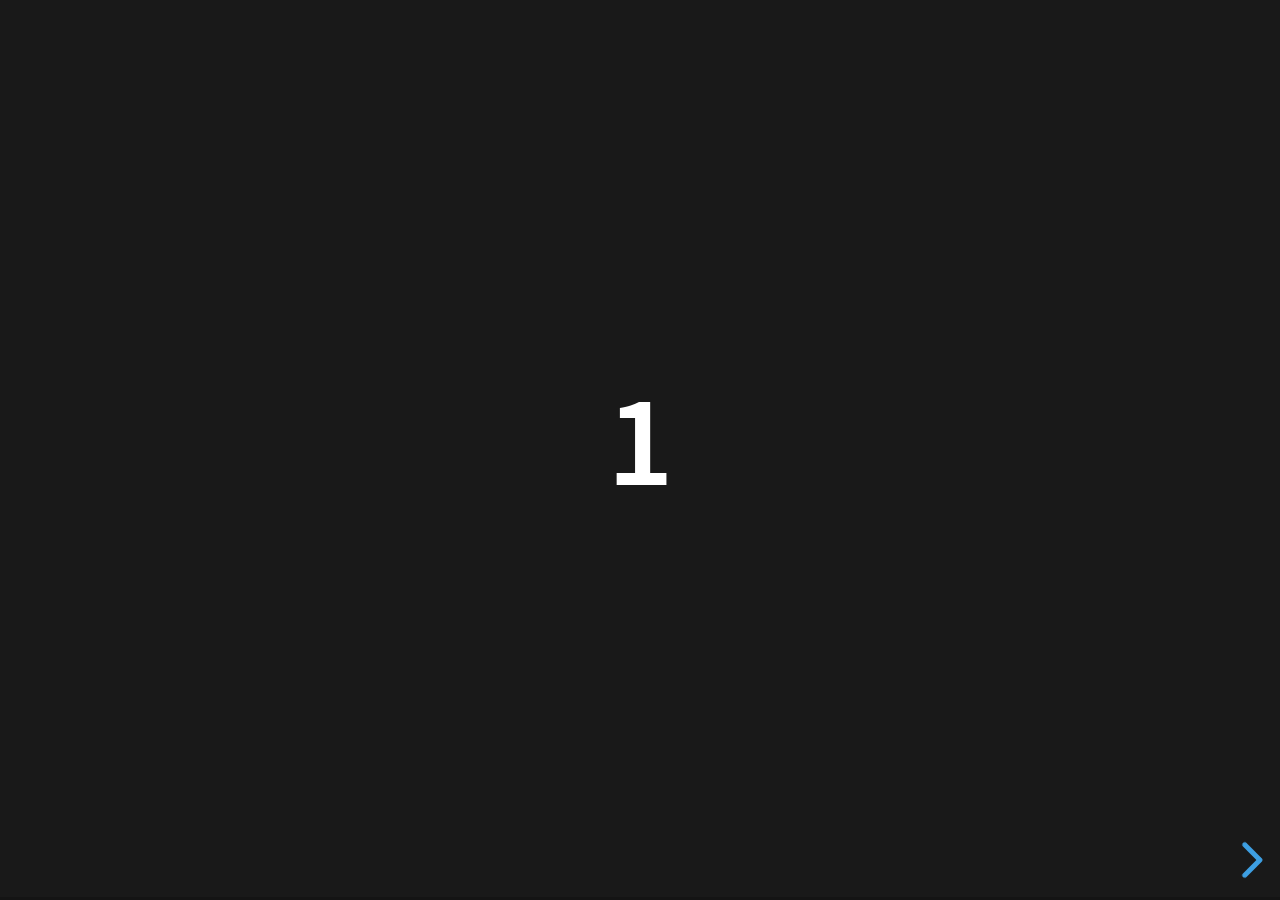
<file: examples/500-slides.html>
<!DOCTYPE html>
<html lang="en">
	<head>
		<meta charset="utf-8" />

		<title>reveal.js - 500 slides</title>

		<meta
			name="viewport"
			content="width=device-width, initial-scale=1.0, maximum-scale=1.0, user-scalable=no"
		/>

		<link rel="stylesheet" href="../dist/reveal.css" />
		<link rel="stylesheet" href="../dist/theme/black.css" />
	</head>

	<body>
		<div class="reveal">
			<div class="slides">
				<section><h1>1</h1></section>
				<section><h1>2</h1></section>
				<section><h1>3</h1></section>
				<section><h1>4</h1></section>
				<section><h1>5</h1></section>
				<section><h1>6</h1></section>
				<section><h1>7</h1></section>
				<section><h1>8</h1></section>
				<section><h1>9</h1></section>
				<section><h1>10</h1></section>
				<section><h1>11</h1></section>
				<section><h1>12</h1></section>
				<section><h1>13</h1></section>
				<section><h1>14</h1></section>
				<section><h1>15</h1></section>
				<section><h1>16</h1></section>
				<section><h1>17</h1></section>
				<section><h1>18</h1></section>
				<section><h1>19</h1></section>
				<section><h1>20</h1></section>
				<section><h1>21</h1></section>
				<section><h1>22</h1></section>
				<section><h1>23</h1></section>
				<section><h1>24</h1></section>
				<section><h1>25</h1></section>
				<section><h1>26</h1></section>
				<section><h1>27</h1></section>
				<section><h1>28</h1></section>
				<section><h1>29</h1></section>
				<section><h1>30</h1></section>
				<section><h1>31</h1></section>
				<section><h1>32</h1></section>
				<section><h1>33</h1></section>
				<section><h1>34</h1></section>
				<section><h1>35</h1></section>
				<section><h1>36</h1></section>
				<section><h1>37</h1></section>
				<section><h1>38</h1></section>
				<section><h1>39</h1></section>
				<section><h1>40</h1></section>
				<section><h1>41</h1></section>
				<section><h1>42</h1></section>
				<section><h1>43</h1></section>
				<section><h1>44</h1></section>
				<section><h1>45</h1></section>
				<section><h1>46</h1></section>
				<section><h1>47</h1></section>
				<section><h1>48</h1></section>
				<section><h1>49</h1></section>
				<section><h1>50</h1></section>
				<section><h1>51</h1></section>
				<section><h1>52</h1></section>
				<section><h1>53</h1></section>
				<section><h1>54</h1></section>
				<section><h1>55</h1></section>
				<section><h1>56</h1></section>
				<section><h1>57</h1></section>
				<section><h1>58</h1></section>
				<section><h1>59</h1></section>
				<section><h1>60</h1></section>
				<section><h1>61</h1></section>
				<section><h1>62</h1></section>
				<section><h1>63</h1></section>
				<section><h1>64</h1></section>
				<section><h1>65</h1></section>
				<section><h1>66</h1></section>
				<section><h1>67</h1></section>
				<section><h1>68</h1></section>
				<section><h1>69</h1></section>
				<section><h1>70</h1></section>
				<section><h1>71</h1></section>
				<section><h1>72</h1></section>
				<section><h1>73</h1></section>
				<section><h1>74</h1></section>
				<section><h1>75</h1></section>
				<section><h1>76</h1></section>
				<section><h1>77</h1></section>
				<section><h1>78</h1></section>
				<section><h1>79</h1></section>
				<section><h1>80</h1></section>
				<section><h1>81</h1></section>
				<section><h1>82</h1></section>
				<section><h1>83</h1></section>
				<section><h1>84</h1></section>
				<section><h1>85</h1></section>
				<section><h1>86</h1></section>
				<section><h1>87</h1></section>
				<section><h1>88</h1></section>
				<section><h1>89</h1></section>
				<section><h1>90</h1></section>
				<section><h1>91</h1></section>
				<section><h1>92</h1></section>
				<section><h1>93</h1></section>
				<section><h1>94</h1></section>
				<section><h1>95</h1></section>
				<section><h1>96</h1></section>
				<section><h1>97</h1></section>
				<section><h1>98</h1></section>
				<section><h1>99</h1></section>
				<section><h1>100</h1></section>
				<section><h1>101</h1></section>
				<section><h1>102</h1></section>
				<section><h1>103</h1></section>
				<section><h1>104</h1></section>
				<section><h1>105</h1></section>
				<section><h1>106</h1></section>
				<section><h1>107</h1></section>
				<section><h1>108</h1></section>
				<section><h1>109</h1></section>
				<section><h1>110</h1></section>
				<section><h1>111</h1></section>
				<section><h1>112</h1></section>
				<section><h1>113</h1></section>
				<section><h1>114</h1></section>
				<section><h1>115</h1></section>
				<section><h1>116</h1></section>
				<section><h1>117</h1></section>
				<section><h1>118</h1></section>
				<section><h1>119</h1></section>
				<section><h1>120</h1></section>
				<section><h1>121</h1></section>
				<section><h1>122</h1></section>
				<section><h1>123</h1></section>
				<section><h1>124</h1></section>
				<section><h1>125</h1></section>
				<section><h1>126</h1></section>
				<section><h1>127</h1></section>
				<section><h1>128</h1></section>
				<section><h1>129</h1></section>
				<section><h1>130</h1></section>
				<section><h1>131</h1></section>
				<section><h1>132</h1></section>
				<section><h1>133</h1></section>
				<section><h1>134</h1></section>
				<section><h1>135</h1></section>
				<section><h1>136</h1></section>
				<section><h1>137</h1></section>
				<section><h1>138</h1></section>
				<section><h1>139</h1></section>
				<section><h1>140</h1></section>
				<section><h1>141</h1></section>
				<section><h1>142</h1></section>
				<section><h1>143</h1></section>
				<section><h1>144</h1></section>
				<section><h1>145</h1></section>
				<section><h1>146</h1></section>
				<section><h1>147</h1></section>
				<section><h1>148</h1></section>
				<section><h1>149</h1></section>
				<section><h1>150</h1></section>
				<section><h1>151</h1></section>
				<section><h1>152</h1></section>
				<section><h1>153</h1></section>
				<section><h1>154</h1></section>
				<section><h1>155</h1></section>
				<section><h1>156</h1></section>
				<section><h1>157</h1></section>
				<section><h1>158</h1></section>
				<section><h1>159</h1></section>
				<section><h1>160</h1></section>
				<section><h1>161</h1></section>
				<section><h1>162</h1></section>
				<section><h1>163</h1></section>
				<section><h1>164</h1></section>
				<section><h1>165</h1></section>
				<section><h1>166</h1></section>
				<section><h1>167</h1></section>
				<section><h1>168</h1></section>
				<section><h1>169</h1></section>
				<section><h1>170</h1></section>
				<section><h1>171</h1></section>
				<section><h1>172</h1></section>
				<section><h1>173</h1></section>
				<section><h1>174</h1></section>
				<section><h1>175</h1></section>
				<section><h1>176</h1></section>
				<section><h1>177</h1></section>
				<section><h1>178</h1></section>
				<section><h1>179</h1></section>
				<section><h1>180</h1></section>
				<section><h1>181</h1></section>
				<section><h1>182</h1></section>
				<section><h1>183</h1></section>
				<section><h1>184</h1></section>
				<section><h1>185</h1></section>
				<section><h1>186</h1></section>
				<section><h1>187</h1></section>
				<section><h1>188</h1></section>
				<section><h1>189</h1></section>
				<section><h1>190</h1></section>
				<section><h1>191</h1></section>
				<section><h1>192</h1></section>
				<section><h1>193</h1></section>
				<section><h1>194</h1></section>
				<section><h1>195</h1></section>
				<section><h1>196</h1></section>
				<section><h1>197</h1></section>
				<section><h1>198</h1></section>
				<section><h1>199</h1></section>
				<section><h1>200</h1></section>
				<section><h1>201</h1></section>
				<section><h1>202</h1></section>
				<section><h1>203</h1></section>
				<section><h1>204</h1></section>
				<section><h1>205</h1></section>
				<section><h1>206</h1></section>
				<section><h1>207</h1></section>
				<section><h1>208</h1></section>
				<section><h1>209</h1></section>
				<section><h1>210</h1></section>
				<section><h1>211</h1></section>
				<section><h1>212</h1></section>
				<section><h1>213</h1></section>
				<section><h1>214</h1></section>
				<section><h1>215</h1></section>
				<section><h1>216</h1></section>
				<section><h1>217</h1></section>
				<section><h1>218</h1></section>
				<section><h1>219</h1></section>
				<section><h1>220</h1></section>
				<section><h1>221</h1></section>
				<section><h1>222</h1></section>
				<section><h1>223</h1></section>
				<section><h1>224</h1></section>
				<section><h1>225</h1></section>
				<section><h1>226</h1></section>
				<section><h1>227</h1></section>
				<section><h1>228</h1></section>
				<section><h1>229</h1></section>
				<section><h1>230</h1></section>
				<section><h1>231</h1></section>
				<section><h1>232</h1></section>
				<section><h1>233</h1></section>
				<section><h1>234</h1></section>
				<section><h1>235</h1></section>
				<section><h1>236</h1></section>
				<section><h1>237</h1></section>
				<section><h1>238</h1></section>
				<section><h1>239</h1></section>
				<section><h1>240</h1></section>
				<section><h1>241</h1></section>
				<section><h1>242</h1></section>
				<section><h1>243</h1></section>
				<section><h1>244</h1></section>
				<section><h1>245</h1></section>
				<section><h1>246</h1></section>
				<section><h1>247</h1></section>
				<section><h1>248</h1></section>
				<section><h1>249</h1></section>
				<section><h1>250</h1></section>
				<section><h1>251</h1></section>
				<section><h1>252</h1></section>
				<section><h1>253</h1></section>
				<section><h1>254</h1></section>
				<section><h1>255</h1></section>
				<section><h1>256</h1></section>
				<section><h1>257</h1></section>
				<section><h1>258</h1></section>
				<section><h1>259</h1></section>
				<section><h1>260</h1></section>
				<section><h1>261</h1></section>
				<section><h1>262</h1></section>
				<section><h1>263</h1></section>
				<section><h1>264</h1></section>
				<section><h1>265</h1></section>
				<section><h1>266</h1></section>
				<section><h1>267</h1></section>
				<section><h1>268</h1></section>
				<section><h1>269</h1></section>
				<section><h1>270</h1></section>
				<section><h1>271</h1></section>
				<section><h1>272</h1></section>
				<section><h1>273</h1></section>
				<section><h1>274</h1></section>
				<section><h1>275</h1></section>
				<section><h1>276</h1></section>
				<section><h1>277</h1></section>
				<section><h1>278</h1></section>
				<section><h1>279</h1></section>
				<section><h1>280</h1></section>
				<section><h1>281</h1></section>
				<section><h1>282</h1></section>
				<section><h1>283</h1></section>
				<section><h1>284</h1></section>
				<section><h1>285</h1></section>
				<section><h1>286</h1></section>
				<section><h1>287</h1></section>
				<section><h1>288</h1></section>
				<section><h1>289</h1></section>
				<section><h1>290</h1></section>
				<section><h1>291</h1></section>
				<section><h1>292</h1></section>
				<section><h1>293</h1></section>
				<section><h1>294</h1></section>
				<section><h1>295</h1></section>
				<section><h1>296</h1></section>
				<section><h1>297</h1></section>
				<section><h1>298</h1></section>
				<section><h1>299</h1></section>
				<section><h1>300</h1></section>
				<section><h1>301</h1></section>
				<section><h1>302</h1></section>
				<section><h1>303</h1></section>
				<section><h1>304</h1></section>
				<section><h1>305</h1></section>
				<section><h1>306</h1></section>
				<section><h1>307</h1></section>
				<section><h1>308</h1></section>
				<section><h1>309</h1></section>
				<section><h1>310</h1></section>
				<section><h1>311</h1></section>
				<section><h1>312</h1></section>
				<section><h1>313</h1></section>
				<section><h1>314</h1></section>
				<section><h1>315</h1></section>
				<section><h1>316</h1></section>
				<section><h1>317</h1></section>
				<section><h1>318</h1></section>
				<section><h1>319</h1></section>
				<section><h1>320</h1></section>
				<section><h1>321</h1></section>
				<section><h1>322</h1></section>
				<section><h1>323</h1></section>
				<section><h1>324</h1></section>
				<section><h1>325</h1></section>
				<section><h1>326</h1></section>
				<section><h1>327</h1></section>
				<section><h1>328</h1></section>
				<section><h1>329</h1></section>
				<section><h1>330</h1></section>
				<section><h1>331</h1></section>
				<section><h1>332</h1></section>
				<section><h1>333</h1></section>
				<section><h1>334</h1></section>
				<section><h1>335</h1></section>
				<section><h1>336</h1></section>
				<section><h1>337</h1></section>
				<section><h1>338</h1></section>
				<section><h1>339</h1></section>
				<section><h1>340</h1></section>
				<section><h1>341</h1></section>
				<section><h1>342</h1></section>
				<section><h1>343</h1></section>
				<section><h1>344</h1></section>
				<section><h1>345</h1></section>
				<section><h1>346</h1></section>
				<section><h1>347</h1></section>
				<section><h1>348</h1></section>
				<section><h1>349</h1></section>
				<section><h1>350</h1></section>
				<section><h1>351</h1></section>
				<section><h1>352</h1></section>
				<section><h1>353</h1></section>
				<section><h1>354</h1></section>
				<section><h1>355</h1></section>
				<section><h1>356</h1></section>
				<section><h1>357</h1></section>
				<section><h1>358</h1></section>
				<section><h1>359</h1></section>
				<section><h1>360</h1></section>
				<section><h1>361</h1></section>
				<section><h1>362</h1></section>
				<section><h1>363</h1></section>
				<section><h1>364</h1></section>
				<section><h1>365</h1></section>
				<section><h1>366</h1></section>
				<section><h1>367</h1></section>
				<section><h1>368</h1></section>
				<section><h1>369</h1></section>
				<section><h1>370</h1></section>
				<section><h1>371</h1></section>
				<section><h1>372</h1></section>
				<section><h1>373</h1></section>
				<section><h1>374</h1></section>
				<section><h1>375</h1></section>
				<section><h1>376</h1></section>
				<section><h1>377</h1></section>
				<section><h1>378</h1></section>
				<section><h1>379</h1></section>
				<section><h1>380</h1></section>
				<section><h1>381</h1></section>
				<section><h1>382</h1></section>
				<section><h1>383</h1></section>
				<section><h1>384</h1></section>
				<section><h1>385</h1></section>
				<section><h1>386</h1></section>
				<section><h1>387</h1></section>
				<section><h1>388</h1></section>
				<section><h1>389</h1></section>
				<section><h1>390</h1></section>
				<section><h1>391</h1></section>
				<section><h1>392</h1></section>
				<section><h1>393</h1></section>
				<section><h1>394</h1></section>
				<section><h1>395</h1></section>
				<section><h1>396</h1></section>
				<section><h1>397</h1></section>
				<section><h1>398</h1></section>
				<section><h1>399</h1></section>
				<section><h1>400</h1></section>
				<section><h1>401</h1></section>
				<section><h1>402</h1></section>
				<section><h1>403</h1></section>
				<section><h1>404</h1></section>
				<section><h1>405</h1></section>
				<section><h1>406</h1></section>
				<section><h1>407</h1></section>
				<section><h1>408</h1></section>
				<section><h1>409</h1></section>
				<section><h1>410</h1></section>
				<section><h1>411</h1></section>
				<section><h1>412</h1></section>
				<section><h1>413</h1></section>
				<section><h1>414</h1></section>
				<section><h1>415</h1></section>
				<section><h1>416</h1></section>
				<section><h1>417</h1></section>
				<section><h1>418</h1></section>
				<section><h1>419</h1></section>
				<section><h1>420</h1></section>
				<section><h1>421</h1></section>
				<section><h1>422</h1></section>
				<section><h1>423</h1></section>
				<section><h1>424</h1></section>
				<section><h1>425</h1></section>
				<section><h1>426</h1></section>
				<section><h1>427</h1></section>
				<section><h1>428</h1></section>
				<section><h1>429</h1></section>
				<section><h1>430</h1></section>
				<section><h1>431</h1></section>
				<section><h1>432</h1></section>
				<section><h1>433</h1></section>
				<section><h1>434</h1></section>
				<section><h1>435</h1></section>
				<section><h1>436</h1></section>
				<section><h1>437</h1></section>
				<section><h1>438</h1></section>
				<section><h1>439</h1></section>
				<section><h1>440</h1></section>
				<section><h1>441</h1></section>
				<section><h1>442</h1></section>
				<section><h1>443</h1></section>
				<section><h1>444</h1></section>
				<section><h1>445</h1></section>
				<section><h1>446</h1></section>
				<section><h1>447</h1></section>
				<section><h1>448</h1></section>
				<section><h1>449</h1></section>
				<section><h1>450</h1></section>
				<section><h1>451</h1></section>
				<section><h1>452</h1></section>
				<section><h1>453</h1></section>
				<section><h1>454</h1></section>
				<section><h1>455</h1></section>
				<section><h1>456</h1></section>
				<section><h1>457</h1></section>
				<section><h1>458</h1></section>
				<section><h1>459</h1></section>
				<section><h1>460</h1></section>
				<section><h1>461</h1></section>
				<section><h1>462</h1></section>
				<section><h1>463</h1></section>
				<section><h1>464</h1></section>
				<section><h1>465</h1></section>
				<section><h1>466</h1></section>
				<section><h1>467</h1></section>
				<section><h1>468</h1></section>
				<section><h1>469</h1></section>
				<section><h1>470</h1></section>
				<section><h1>471</h1></section>
				<section><h1>472</h1></section>
				<section><h1>473</h1></section>
				<section><h1>474</h1></section>
				<section><h1>475</h1></section>
				<section><h1>476</h1></section>
				<section><h1>477</h1></section>
				<section><h1>478</h1></section>
				<section><h1>479</h1></section>
				<section><h1>480</h1></section>
				<section><h1>481</h1></section>
				<section><h1>482</h1></section>
				<section><h1>483</h1></section>
				<section><h1>484</h1></section>
				<section><h1>485</h1></section>
				<section><h1>486</h1></section>
				<section><h1>487</h1></section>
				<section><h1>488</h1></section>
				<section><h1>489</h1></section>
				<section><h1>490</h1></section>
				<section><h1>491</h1></section>
				<section><h1>492</h1></section>
				<section><h1>493</h1></section>
				<section><h1>494</h1></section>
				<section><h1>495</h1></section>
				<section><h1>496</h1></section>
				<section><h1>497</h1></section>
				<section><h1>498</h1></section>
				<section><h1>499</h1></section>
			</div>
		</div>

		<script src="../dist/reveal.js"></script>
		<script>
			Reveal.initialize({
				transition: 'linear',
			});
		</script>
	</body>
</html>
</file>
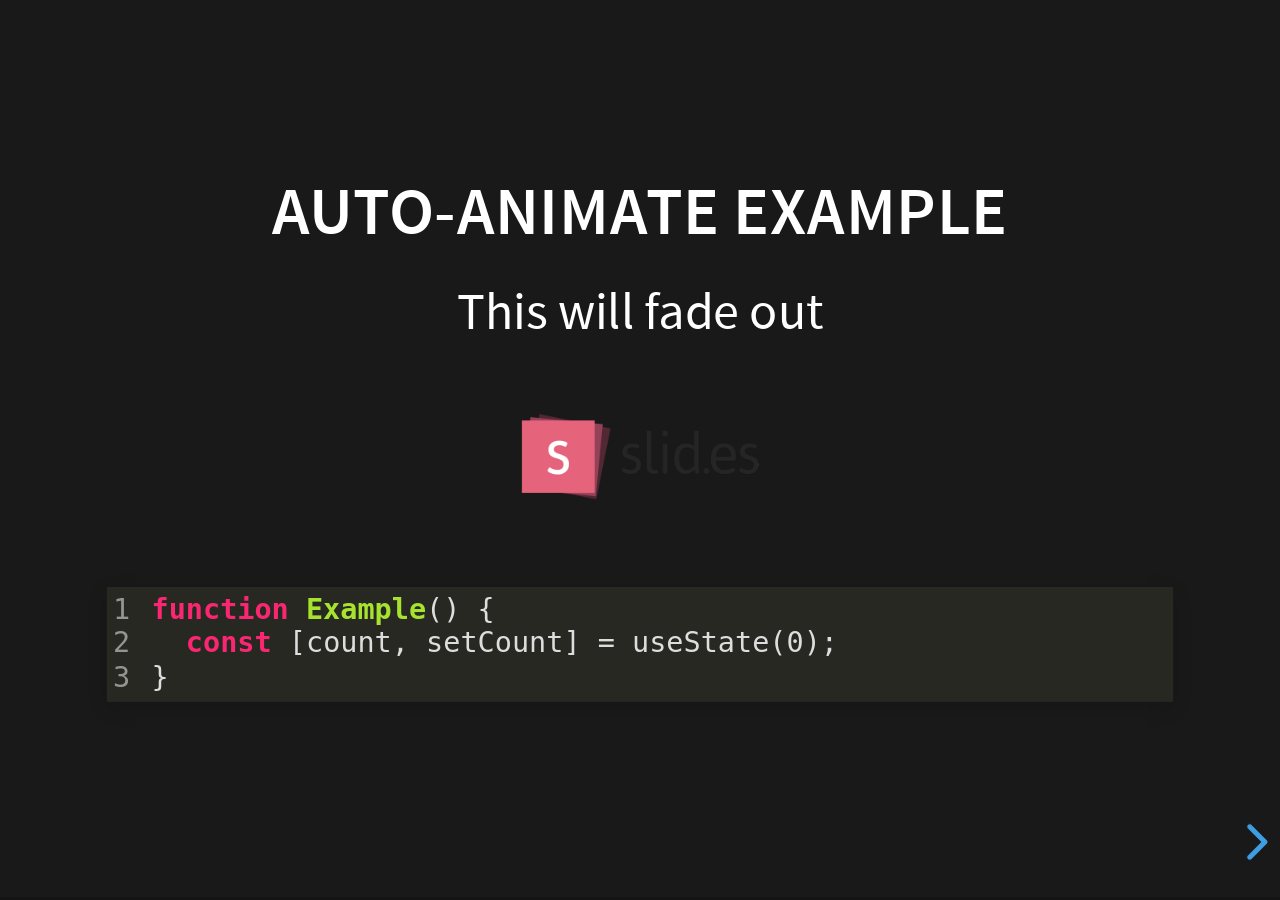
<file: examples/auto-animate.html>
<!DOCTYPE html>
<html lang="en">
	<head>
		<meta charset="utf-8" />

		<title>reveal.js - Auto Animate</title>

		<meta
			name="viewport"
			content="width=device-width, initial-scale=1.0, maximum-scale=1.0, user-scalable=no"
		/>

		<link rel="stylesheet" href="../dist/reveal.css" />
		<link rel="stylesheet" href="../dist/theme/black.css" id="theme" />
		<link rel="stylesheet" href="../dist/plugin/highlight/monokai.css" />
	</head>

	<body>
		<div class="reveal">
			<div class="slides">
				<section data-auto-animate data-auto-animate-unmatched="fade">
					<h3>Auto-Animate Example</h3>
					<p>This will fade out</p>
					<img src="assets/image1.png" style="height: 100px" />
					<pre data-id="code"><code data-line-numbers class="hljs" data-trim>
						function Example() {
						  const [count, setCount] = useState(0);
						}
					</code></pre>
				</section>
				<section data-auto-animate data-auto-animate-unmatched="fade">
					<h3>Auto-Animate Example</h3>
					<p style="opacity: 0.2; margin-top: 100px">This will fade out</p>
					<p>This element is unmatched</p>
					<img src="assets/image1.png" style="height: 150px" />
					<pre data-id="code"><code data-line-numbers class="hljs" data-trim>
						function Example() {
						  New line!
						  const [count, setCount] = useState(0);
						}
					</code></pre>
				</section>

				<section data-auto-animate>
					<p data-id="text-props" style="background: #555; line-height: 1em; letter-spacing: 0em">
						Line Height & Letter Spacing
					</p>
				</section>
				<section data-auto-animate>
					<p data-id="text-props" style="background: #555; line-height: 3em; letter-spacing: 0.2em">
						Line Height & Letter Spacing
					</p>
				</section>

				<section>
					<section data-auto-animate>
						<pre data-id="code"><code data-line-numbers class="hljs" data-trim>
							import React, { useState } from 'react';

							function Example() {
							  const [count, setCount] = useState(0);

							  return (
							    ...
							  );
							}
						</code></pre>
					</section>
					<section data-auto-animate>
						<pre data-id="code"><code data-line-numbers class="hljs" data-trim>
							function Example() {
							  const [count, setCount] = useState(0);

							  return (
							    &lt;div&gt;
							      &lt;p&gt;You clicked {count} times&lt;/p&gt;
							      &lt;button onClick={() =&gt; setCount(count + 1)}&gt;
							        Click me
							      &lt;/button&gt;
							    &lt;/div&gt;
							  );
							}
						</code></pre>
					</section>
					<section data-auto-animate>
						<pre data-id="code"><code data-line-numbers class="hljs" data-trim>
							function Example() {
							  // A comment!
							  const [count, setCount] = useState(0);

							  return (
							    &lt;div&gt;
							      &lt;p&gt;You clicked {count} times&lt;/p&gt;
							      &lt;button onClick={() =&gt; setCount(count + 1)}&gt;
							        Click me
							      &lt;/button&gt;
							    &lt;/div&gt;
							  );
							}
						</code></pre>
					</section>
				</section>

				<section>
					<section data-auto-animate>
						<h3>Swapping list items</h3>
						<ul>
							<li>One</li>
							<li>Two</li>
							<li>Three</li>
						</ul>
					</section>
					<section data-auto-animate>
						<h3>Swapping list items</h3>
						<ul>
							<li>Two</li>
							<li>One</li>
							<li>Three</li>
						</ul>
					</section>
					<section data-auto-animate>
						<h3>Swapping list items</h3>
						<ul>
							<li>Two</li>
							<li>Three</li>
							<li>One</li>
						</ul>
					</section>
				</section>

				<section data-auto-animate style="height: 600px">
					<h3 style="opacity: 0.3; font-size: 18px">SLIDE 1</h3>
					<h2 data-id="title" style="margin-top: 260px">Animate Anything</h2>
					<div
						data-id="1"
						style="
							background: white;
							position: absolute;
							top: 150px;
							left: 16%;
							width: 60px;
							height: 60px;
						"
					></div>
					<div
						data-id="2"
						style="
							background: white;
							position: absolute;
							top: 150px;
							left: 36%;
							width: 60px;
							height: 60px;
						"
					></div>
					<div
						data-id="3"
						style="
							background: white;
							position: absolute;
							top: 150px;
							left: 56%;
							width: 60px;
							height: 60px;
						"
					></div>
					<div
						data-id="4"
						style="
							background: white;
							position: absolute;
							top: 150px;
							left: 76%;
							width: 60px;
							height: 60px;
						"
					></div>
				</section>
				<section data-auto-animate style="height: 600px">
					<h3 style="opacity: 0.3; font-size: 18px">SLIDE 2</h3>
					<h2 data-id="title" style="margin-top: 500px">With Auto Animate</h2>
					<div
						data-id="1"
						style="
							background: cyan;
							position: absolute;
							bottom: 190px;
							left: 16%;
							width: 60px;
							height: 60px;
						"
					></div>
					<div
						data-id="2"
						style="
							background: magenta;
							position: absolute;
							bottom: 190px;
							left: 36%;
							width: 60px;
							height: 160px;
						"
					></div>
					<div
						data-id="3"
						style="
							background: yellow;
							position: absolute;
							bottom: 190px;
							left: 56%;
							width: 60px;
							height: 260px;
						"
					></div>
					<div
						data-id="4"
						style="
							background: red;
							position: absolute;
							bottom: 190px;
							left: 76%;
							width: 60px;
							height: 360px;
						"
					></div>
				</section>
				<section data-auto-animate style="height: 600px">
					<h3 style="opacity: 0.3; font-size: 18px">SLIDE 3</h3>
					<h2 data-id="title" style="margin-top: 500px; opacity: 0">With Auto Animate</h2>
					<div
						data-id="1"
						style="
							background: cyan;
							position: absolute;
							top: 50%;
							left: 50%;
							width: 400px;
							height: 400px;
							margin: -200px 0 0 -200px;
							border-radius: 400px;
						"
					></div>
					<div
						data-id="2"
						style="
							background: magenta;
							position: absolute;
							top: 50%;
							left: 50%;
							width: 300px;
							height: 300px;
							margin: -150px 0 0 -150px;
							border-radius: 400px;
						"
					></div>
					<div
						data-id="3"
						style="
							background: yellow;
							position: absolute;
							top: 50%;
							left: 50%;
							width: 200px;
							height: 200px;
							margin: -100px 0 0 -100px;
							border-radius: 400px;
						"
					></div>
					<div
						data-id="4"
						style="
							background: red;
							position: absolute;
							top: 50%;
							left: 50%;
							width: 100px;
							height: 100px;
							margin: -50px 0 0 -50px;
							border-radius: 400px;
						"
					></div>
				</section>
				<section data-auto-animate style="height: 600px">
					<h3 style="opacity: 0.3; font-size: 18px">SLIDE 3</h3>
					<h2 data-id="title" style="margin-top: 500px; opacity: 0">With Auto Animate</h2>
					<div
						data-id="1"
						style="
							background: red;
							position: absolute;
							top: 250px;
							left: 16%;
							width: 60px;
							height: 60px;
						"
					></div>
					<div
						data-id="2"
						style="
							background: yellow;
							position: absolute;
							top: 250px;
							left: 36%;
							width: 60px;
							height: 60px;
						"
					></div>
					<div
						data-id="3"
						style="
							background: magenta;
							position: absolute;
							top: 250px;
							left: 56%;
							width: 60px;
							height: 60px;
						"
					></div>
					<div
						data-id="4"
						style="
							background: cyan;
							position: absolute;
							top: 250px;
							left: 76%;
							width: 60px;
							height: 60px;
						"
					></div>
				</section>

				<section data-auto-animate data-auto-animate-id="a">
					<h2>data-auto-animate-id="a"</h2>
					<h3>A1</h3>
				</section>
				<section data-auto-animate data-auto-animate-id="a">
					<h2>data-auto-animate-id="a"</h2>
					<h3>A1</h3>
					<h3>A2</h3>
				</section>
				<section data-auto-animate data-auto-animate-id="b">
					<h2>data-auto-animate-id="b"</h2>
					<h3>B1</h3>
				</section>
				<section data-auto-animate data-auto-animate-id="b">
					<h2>data-auto-animate-id="b"</h2>
					<h3>B1</h3>
					<h3>B2</h3>
				</section>

				<section>
					<section id="stacked-slide-1" data-auto-animate>
						<a href="#/stacked-slide-1">Slide 1</a><br />
						<a href="#/stacked-slide-2">Slide 2</a><br />
						<a href="#/stacked-slide-3">Slide 3</a><br />
						<a href="#/stacked-slide-4">Slide 4</a><br />
						<div
							data-id="anim"
							style="
								background: indigo;
								padding: 8px;
								width: 50px;
								height: 50px;
								position: absolute;
								left: 0px;
							"
						>
							A
						</div>
					</section>
					<section id="stacked-slide-2" data-auto-animate>
						<a href="#/stacked-slide-1">Slide 1</a><br />
						<a href="#/stacked-slide-2">Slide 2</a><br />
						<a href="#/stacked-slide-3">Slide 3</a><br />
						<a href="#/stacked-slide-4">Slide 4</a><br />
						<div
							data-id="anim"
							style="
								background: indigo;
								padding: 8px;
								width: 50px;
								height: 50px;
								position: absolute;
								left: 25%;
							"
						>
							A
						</div>
					</section>
					<section id="stacked-slide-3" data-auto-animate>
						<a href="#/stacked-slide-1">Slide 1</a><br />
						<a href="#/stacked-slide-2">Slide 2</a><br />
						<a href="#/stacked-slide-3">Slide 3</a><br />
						<a href="#/stacked-slide-4">Slide 4</a><br />
						<div
							data-id="anim"
							style="
								background: indigo;
								padding: 8px;
								width: 50px;
								height: 50px;
								position: absolute;
								left: 50%;
							"
						>
							A
						</div>
					</section>
					<section id="stacked-slide-4" data-auto-animate>
						<a href="#/stacked-slide-1">Slide 1</a><br />
						<a href="#/stacked-slide-2">Slide 2</a><br />
						<a href="#/stacked-slide-3">Slide 3</a><br />
						<a href="#/stacked-slide-4">Slide 4</a><br />
						<div
							data-id="anim"
							style="
								background: indigo;
								padding: 8px;
								width: 50px;
								height: 50px;
								position: absolute;
								left: 75%;
							"
						>
							A
						</div>
					</section>
				</section>
			</div>
		</div>

		<script src="../dist/reveal.js"></script>
		<script src="../dist/plugin/highlight.js"></script>
		<script>
			Reveal.initialize({
				center: true,
				hash: true,
				plugins: [RevealHighlight],
			});
		</script>
	</body>
</html>
</file>
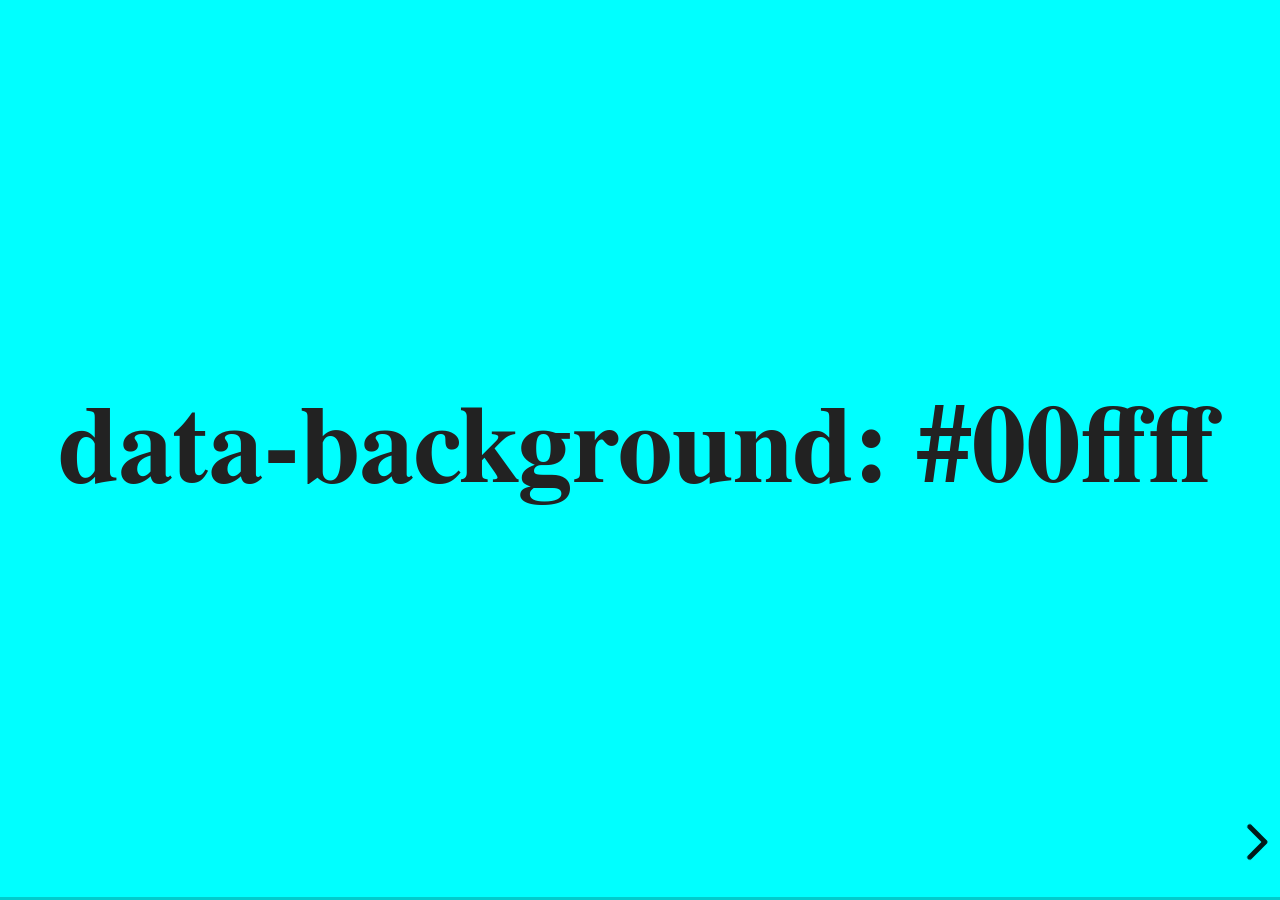
<file: examples/backgrounds.html>
<!DOCTYPE html>
<html lang="en">
	<head>
		<meta charset="utf-8" />

		<title>reveal.js - Slide Backgrounds</title>

		<meta
			name="viewport"
			content="width=device-width, initial-scale=1.0, maximum-scale=1.0, user-scalable=no"
		/>

		<link rel="stylesheet" href="../dist/reveal.css" />
		<link rel="stylesheet" href="../dist/theme/serif.css" id="theme" />
		<style type="text/css" media="screen">
			.slides section.has-dark-background,
			.slides section.has-dark-background h2 {
				color: #fff;
			}
			.slides section.has-light-background,
			.slides section.has-light-background h2 {
				color: #222;
			}
		</style>
	</head>

	<body>
		<div class="reveal">
			<div class="slides">
				<section data-background="#00ffff">
					<h2>data-background: #00ffff</h2>
				</section>

				<section data-background="#bb00bb">
					<h2>data-background: #bb00bb</h2>
				</section>

				<section data-background-color="lightblue">
					<h2>data-background: lightblue</h2>
				</section>

				<section>
					<section data-background="#ff0000">
						<h2>data-background: #ff0000</h2>
					</section>
					<section data-background="rgba(0, 0, 0, 0.2)">
						<h2>data-background: rgba(0, 0, 0, 0.2)</h2>
					</section>
					<section data-background="salmon">
						<h2>data-background: salmon</h2>
					</section>
				</section>

				<section data-background="rgba(0, 100, 100, 0.2)">
					<section>
						<h2>Background applied to stack</h2>
					</section>
					<section>
						<h2>Background applied to stack</h2>
					</section>
					<section data-background="rgb(66, 66, 66)">
						<h2>Background applied to slide inside of stack</h2>
					</section>
				</section>

				<section data-background-transition="slide" data-background="assets/image1.png">
					<h2>Background image</h2>
				</section>

				<section>
					<section data-background-transition="slide" data-background="assets/image1.png">
						<h2>Background image</h2>
					</section>
					<section data-background-transition="slide" data-background="assets/image1.png">
						<h2>Background image</h2>
					</section>
				</section>

				<section
					data-background="assets/image2.png"
					data-background-size="100px"
					data-background-repeat="repeat"
					data-background-color="#111"
				>
					<h2>Background image</h2>
					<pre>
data-background-size="100px" data-background-repeat="repeat" data-background-color="#111"</pre
					>
				</section>

				<section data-background="#888888">
					<h2>Same background twice (1/2)</h2>
				</section>
				<section data-background="#888888">
					<h2>Same background twice (2/2)</h2>
				</section>

				<section data-background-video="https://static.slid.es/site/homepage/v1/homepage-video-editor.mp4,https://static.slid.es/site/homepage/v1/homepage-video-editor.webm">
					<h2>Video background</h2>
				</section>

				<section
					data-background-iframe="https://slides.com/news/make-better-presentations/embed?style=hidden&autoSlide=4000"
				>
					<h2>Iframe background</h2>
				</section>

				<section>
					<section data-background="#417203">
						<h2>Same background twice vertical (1/2)</h2>
					</section>
					<section data-background="#417203">
						<h2>Same background twice vertical (2/2)</h2>
					</section>
				</section>

				<section data-background="#934f4d">
					<h2>Same background from horizontal to vertical (1/3)</h2>
				</section>
				<section>
					<section data-background="#934f4d">
						<h2>Same background from horizontal to vertical (2/3)</h2>
					</section>
					<section data-background="#934f4d">
						<h2>Same background from horizontal to vertical (3/3)</h2>
					</section>
				</section>
			</div>
		</div>

		<script src="../dist/reveal.js"></script>
		<script>
			// Full list of configuration options:
			// https://revealjs.revealjs.com/config/
			Reveal.initialize({
				center: true,

				transition: 'linear',
				// transitionSpeed: 'slow',
				// backgroundTransition: 'slide'
			});
		</script>
	</body>
</html>
</file>
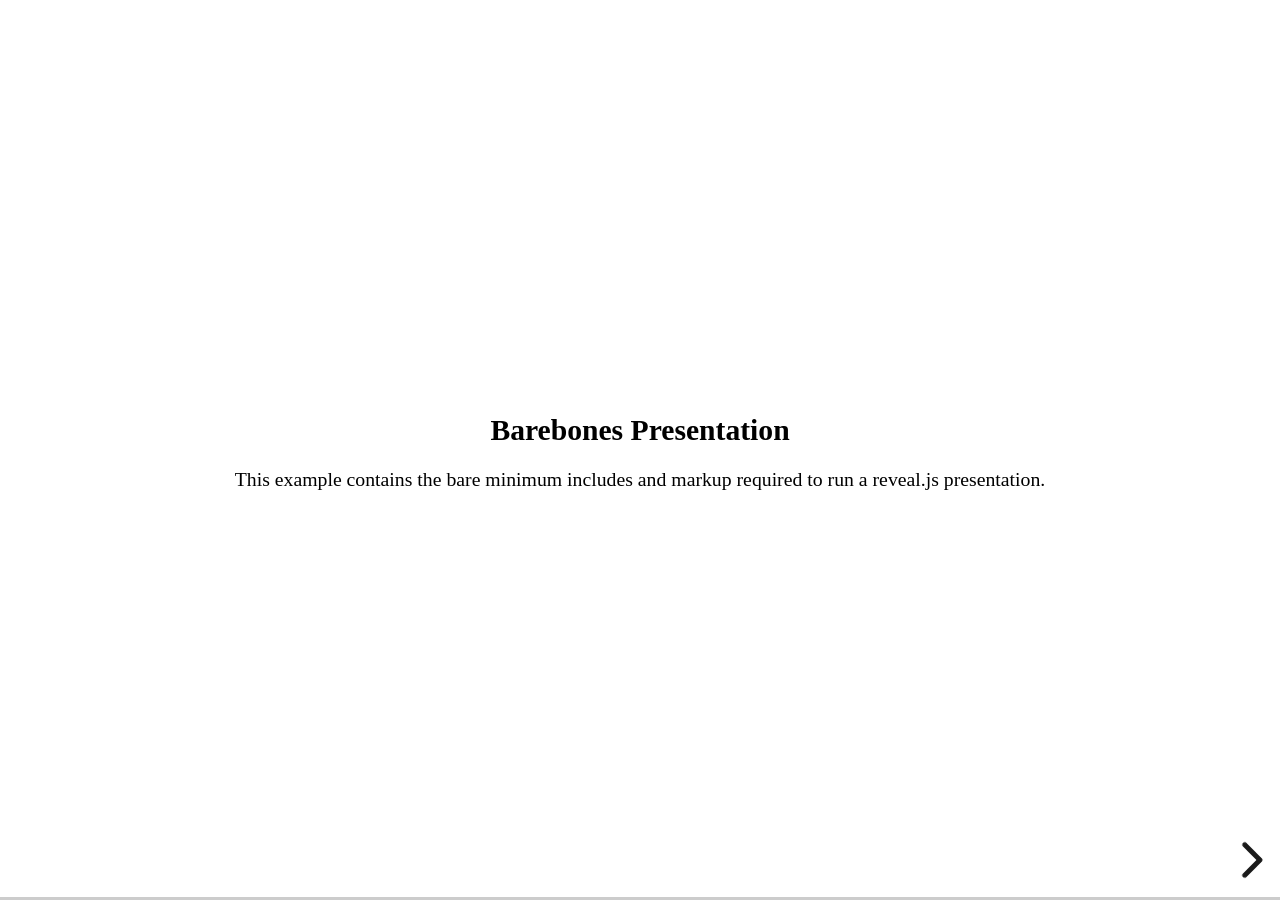
<file: examples/barebones.html>
<!DOCTYPE html>
<html lang="en">
	<head>
		<meta charset="utf-8" />
		<title>reveal.js - Barebones</title>
		<link rel="stylesheet" href="../dist/reveal.css" />
	</head>
	<body>
		<div class="reveal">
			<div class="slides">
				<section>
					<h2>Barebones Presentation</h2>
					<p>
						This example contains the bare minimum includes and markup required to run a reveal.js
						presentation.
					</p>
				</section>

				<section>
					<h2>No Theme</h2>
					<p>There's no theme included, so it will fall back on browser defaults.</p>
				</section>
			</div>
		</div>

		<script src="../dist/reveal.js"></script>
		<script>
			Reveal.initialize();
		</script>
	</body>
</html>
</file>
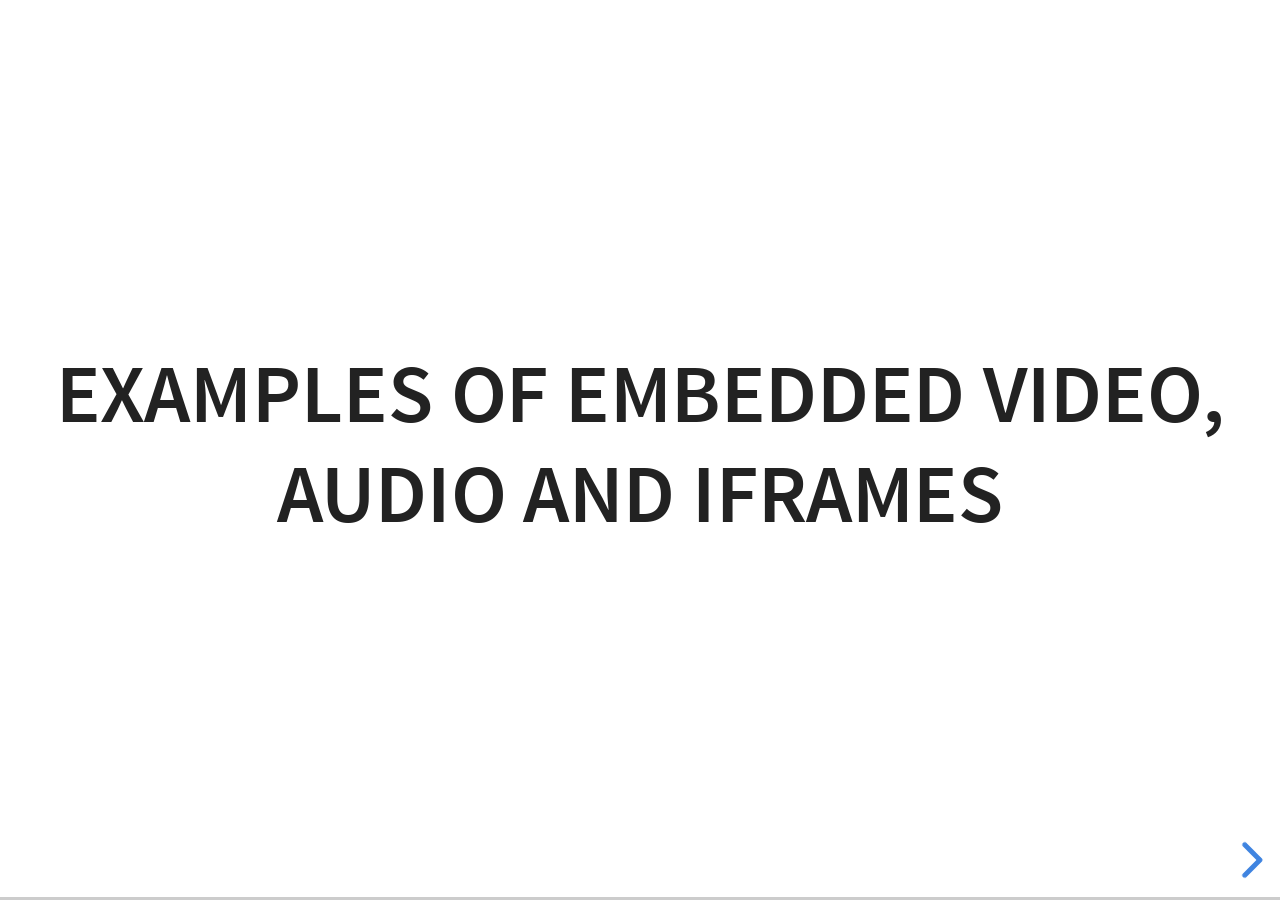
<file: examples/media.html>
<!DOCTYPE html>
<html lang="en">
	<head>
		<meta charset="utf-8" />

		<title>reveal.js - Video, Audio and Iframes</title>

		<meta
			name="viewport"
			content="width=device-width, initial-scale=1.0, maximum-scale=1.0, user-scalable=no"
		/>

		<link rel="stylesheet" href="../dist/reveal.css" />
		<link rel="stylesheet" href="../dist/theme/white.css" id="theme" />
	</head>

	<body>
		<div class="reveal">
			<div class="slides">
				<section>
					<h2>Examples of embedded Video, Audio and Iframes</h2>
				</section>

				<section>
					<h2>Iframe</h2>
					<iframe
						data-autoplay
						width="700"
						height="540"
						src="https://slides.com/news/auto-animate/embed"
						frameborder="0"
					></iframe>
				</section>

				<section
					data-background-iframe="https://www.youtube.com/embed/h1_nyI3z8gI"
					data-background-interactive
				>
					<h2 style="color: #fff">Iframe Background</h2>
				</section>

				<section>
					<h2>Video</h2>
					<video src="assets/video.mp4" data-autoplay></video>
				</section>

				<section data-background-video="assets/video.mp4">
					<h2>Background Video</h2>
				</section>

				<section>
					<h2>Auto-playing audio</h2>
					<audio src="assets/beeping.wav" data-autoplay></audio>
				</section>

				<section>
					<h2>Audio inside slide fragments</h2>
					<div class="fragment">
						Beep 1
						<audio src="assets/beeping.wav" data-autoplay></audio>
					</div>
					<div class="fragment">
						Beep 2
						<audio src="assets/beeping.wav" data-autoplay></audio>
					</div>
				</section>

				<section>
					<h2>Audio with controls</h2>
					<audio src="assets/beeping.wav" controls></audio>
				</section>
			</div>
		</div>

		<script src="../dist/reveal.js"></script>
		<script>
			Reveal.initialize({ hash: true });
		</script>
	</body>
</html>
</file>
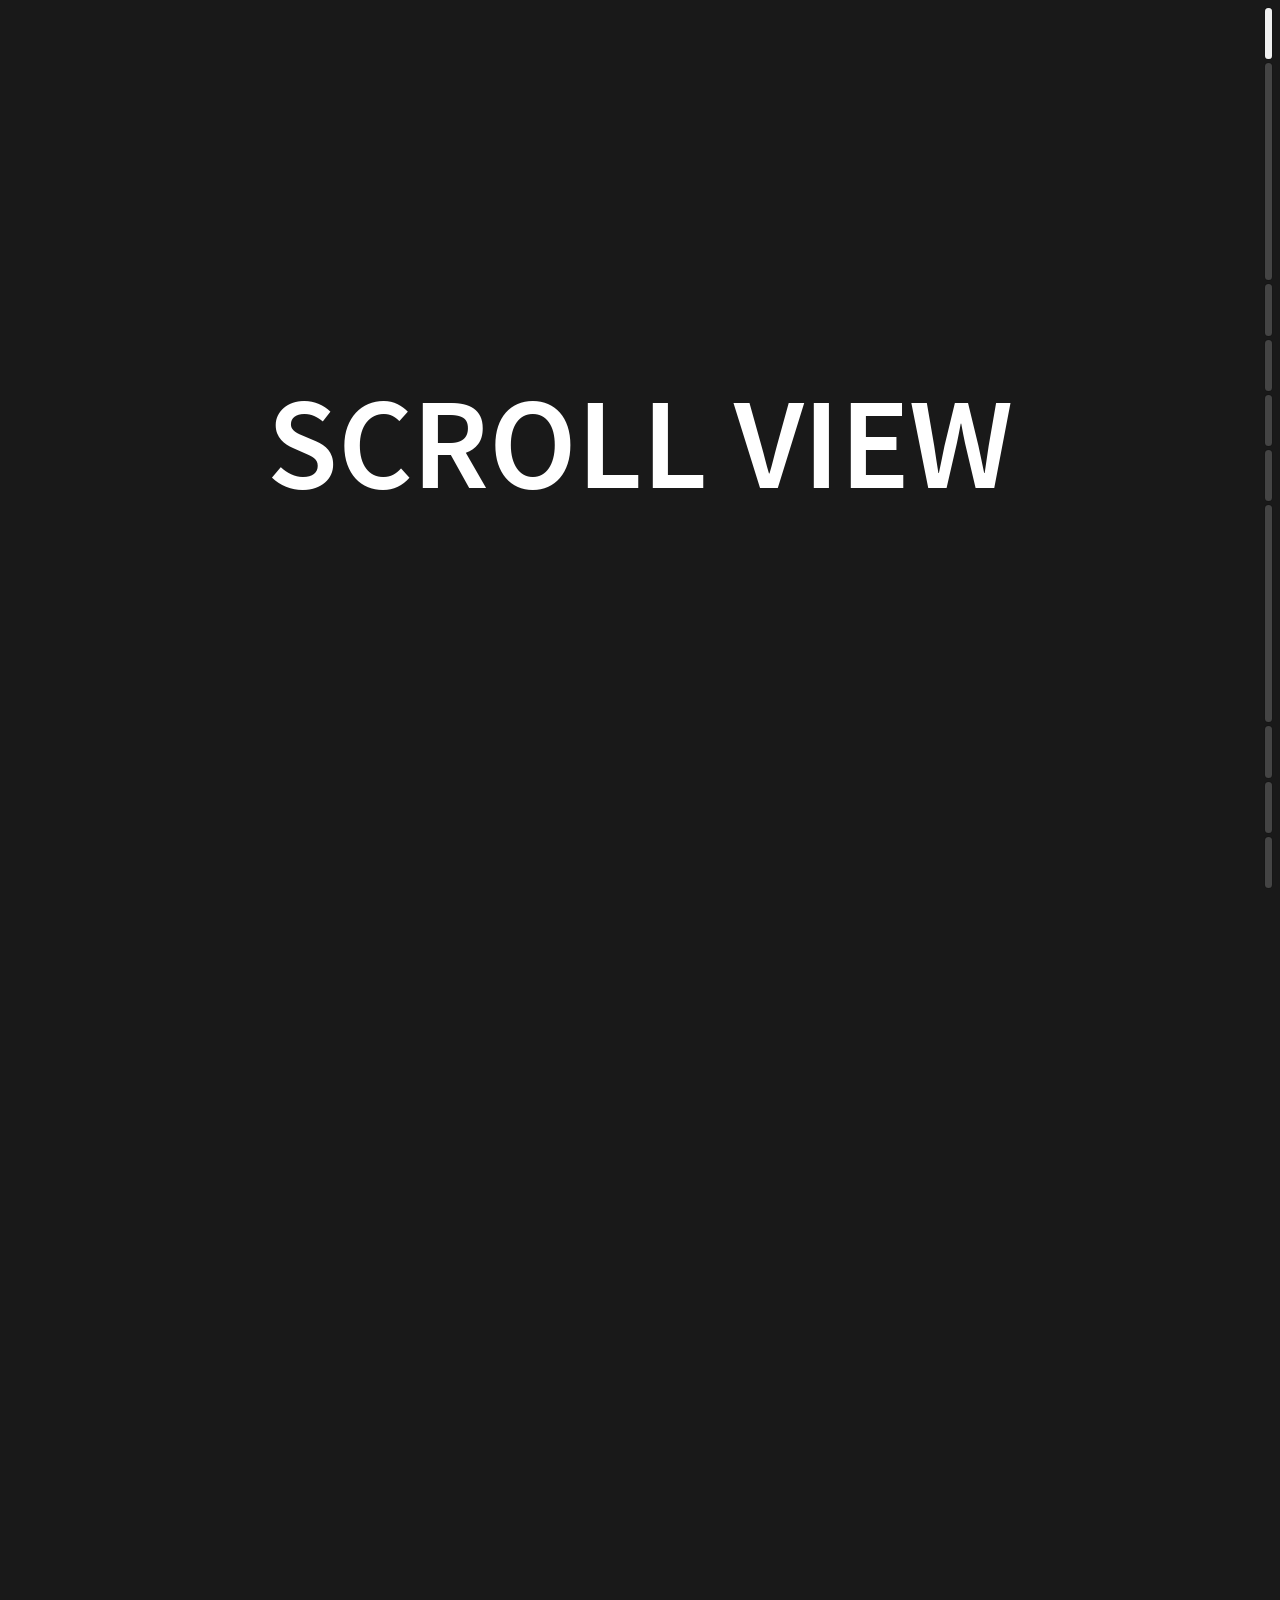
<file: examples/scroll.html>
<!DOCTYPE html>
<html lang="en">
	<head>
		<meta charset="utf-8" />

		<title>reveal.js - Scroll View</title>

		<meta
			name="viewport"
			content="width=device-width, initial-scale=1.0, maximum-scale=1.0, user-scalable=no"
		/>

		<link rel="stylesheet" href="../dist/reset.css" />
		<link rel="stylesheet" href="../dist/reveal.css" />
		<link rel="stylesheet" href="../dist/theme/black.css" id="theme" />
		<link rel="stylesheet" href="../dist/plugin/highlight/monokai.css" />
	</head>

	<body>
		<div class="reveal">
			<div class="slides">
				<section><h1>Scroll View</h1></section>
				<section data-background="indigo">
					<h2>Scroll triggered fragments</h2>
					<ul>
						<li class="fragment fade-left">Step one</li>
						<li class="fragment fade-left">Step two</li>
						<li class="fragment fade-left">Step three</li>
					</ul>
				</section>
				<section data-background-color="#fff">
					<h2>Scrollbar inverts<br />based on slide bg</h2>
				</section>
				<section
					data-auto-animate
					data-auto-animate-easing="cubic-bezier(0.770, 0.000, 0.175, 1.000)"
				>
					<h2>Auto-Animate</h2>
					<p>Scroll triggered auto-animations 😍</p>
					<div class="r-hstack justify-center">
						<div
							data-id="box1"
							style="background: #999; width: 50px; height: 50px; margin: 10px; border-radius: 5px"
						></div>
						<div
							data-id="box2"
							style="background: #999; width: 50px; height: 50px; margin: 10px; border-radius: 5px"
						></div>
						<div
							data-id="box3"
							style="background: #999; width: 50px; height: 50px; margin: 10px; border-radius: 5px"
						></div>
					</div>
				</section>
				<section
					data-auto-animate
					data-auto-animate-easing="cubic-bezier(0.770, 0.000, 0.175, 1.000)"
				>
					<div class="r-hstack justify-center">
						<div
							data-id="box1"
							data-auto-animate-delay="0"
							style="background: cyan; width: 150px; height: 100px; margin: 10px"
						></div>
						<div
							data-id="box2"
							data-auto-animate-delay="0.1"
							style="background: magenta; width: 150px; height: 100px; margin: 10px"
						></div>
						<div
							data-id="box3"
							data-auto-animate-delay="0.2"
							style="background: yellow; width: 150px; height: 100px; margin: 10px"
						></div>
					</div>
					<h2 style="margin-top: 20px">Auto-Animate</h2>
				</section>
				<section
					data-auto-animate
					data-auto-animate-easing="cubic-bezier(0.770, 0.000, 0.175, 1.000)"
				>
					<div class="r-stack">
						<div
							data-id="box1"
							style="background: cyan; width: 300px; height: 300px; border-radius: 200px"
						></div>
						<div
							data-id="box2"
							style="background: magenta; width: 200px; height: 200px; border-radius: 200px"
						></div>
						<div
							data-id="box3"
							style="background: yellow; width: 100px; height: 100px; border-radius: 200px"
						></div>
					</div>
					<h2 style="margin-top: 20px">Auto-Animate</h2>
				</section>
				<section
					data-background-gradient="linear-gradient(to bottom, #283b95, #17b2c3)"
					id="gradient-bg"
				>
					<h2 data-id="code-title">Code highlights,<br />meet scroll triggers</h2>
					<pre
						data-id="code-animation"
					><code class="hljs javascript" data-trim data-line-numbers="|4,8-11|17|22-24"><script type="text/template">
						import React, { useState } from 'react';

						function Example() {
						  const [count, setCount] = useState(0);

						  return (
						    <div>
						      <p>You clicked {count} times</p>
						      <button onClick={() => setCount(count + 1)}>
						        Click me
						      </button>
						    </div>
						  );
						}

						function SecondExample() {
						  const [count, setCount] = useState(0);

						  return (
						    <div>
						      <p>You clicked {count} times</p>
						      <button onClick={() => setCount(count + 1)}>
						        Click me
						      </button>
						    </div>
						  );
						}
					</script></code></pre>
				</section>
				<section class="stack">
				<section
					data-background="https://static.slid.es/reveal/image-placeholder.png"
					id="image-bg"
				>
					<h2>Image Backgrounds</h2>
				</section>
				<section
					data-background-video-muted
					data-background-video="https://s3.amazonaws.com/static.slid.es/site/homepage/v1/homepage-video-editor.mp4,https://s3.amazonaws.com/static.slid.es/site/homepage/v1/homepage-video-editor.webm"
				>
					<h2>Video background</h2>
				</section>
				</section>
				<section><h2>The end</h2></section>
			</div>
		</div>

		<script src="../dist/reveal.js"></script>
		<script src="../dist/plugin/notes.js"></script>
		<script src="../dist/plugin/markdown.js"></script>
		<script src="../dist/plugin/highlight.js"></script>
		<script>
			Reveal.initialize({
				view: 'scroll',
				hash: true,

				plugins: [RevealMarkdown, RevealHighlight, RevealNotes],
			});
		</script>
	</body>
</html>
</file>
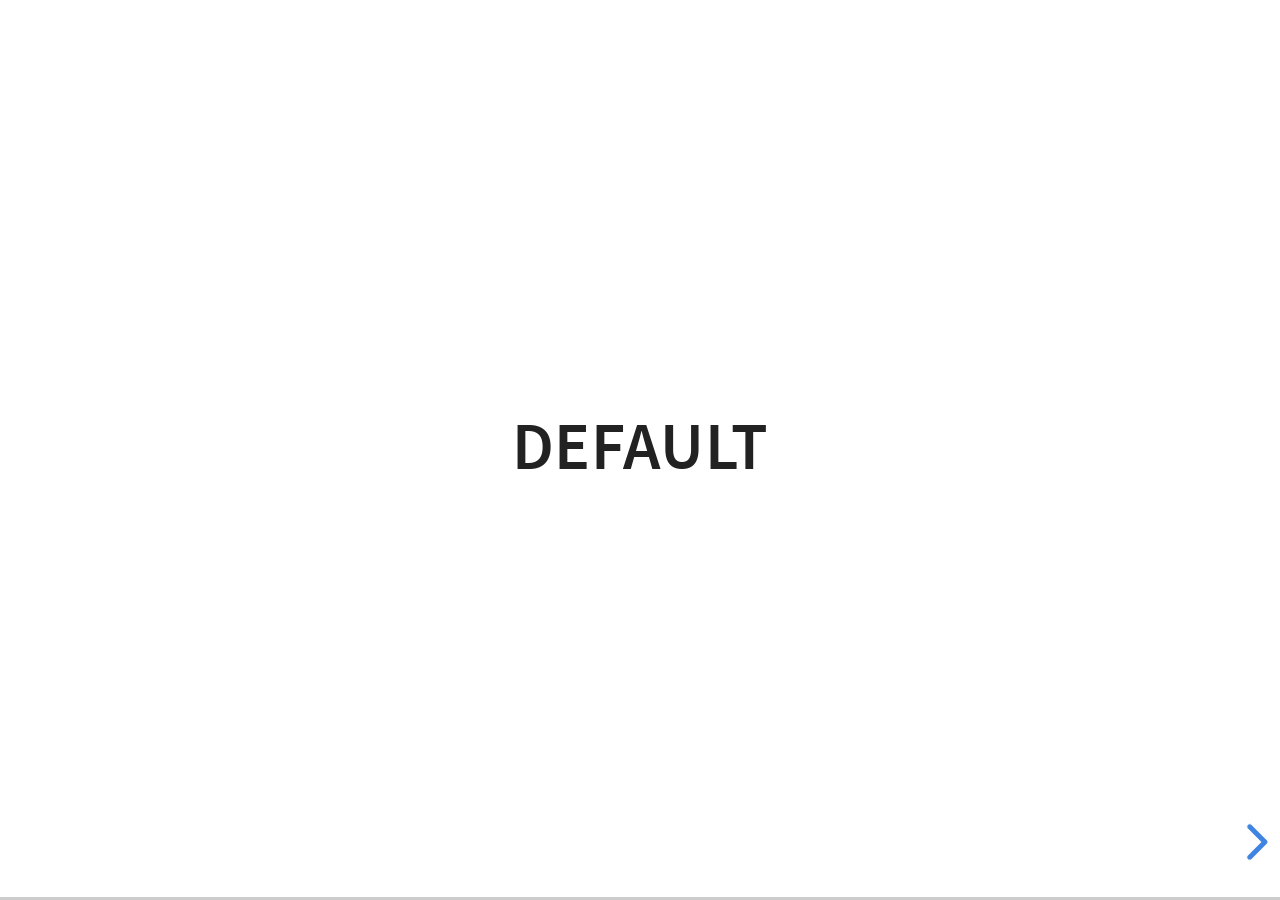
<file: examples/transitions.html>
<!DOCTYPE html>
<html lang="en">
	<head>
		<meta charset="utf-8" />

		<title>reveal.js - Slide Transitions</title>

		<link rel="stylesheet" href="../dist/reveal.css" />
		<link rel="stylesheet" href="../dist/theme/white.css" id="theme" />
		<style type="text/css" media="screen">
			.slides section.has-dark-background,
			.slides section.has-dark-background h3 {
				color: #fff;
			}
			.slides section.has-light-background,
			.slides section.has-light-background h3 {
				color: #222;
			}
		</style>
	</head>

	<body>
		<div class="reveal">
			<div class="slides">
				<section>
					<h3>Default</h3>
				</section>

				<section>
					<h3>Default</h3>
				</section>

				<section data-transition="zoom">
					<h3>data-transition: zoom</h3>
				</section>

				<section data-transition="zoom-in fade-out">
					<h3>data-transition: zoom-in fade-out</h3>
				</section>

				<section>
					<h3>Default</h3>
				</section>

				<section data-transition="convex">
					<h3>data-transition: convex</h3>
				</section>

				<section data-transition="convex-in concave-out">
					<h3>data-transition: convex-in concave-out</h3>
				</section>

				<section>
					<section data-transition="zoom">
						<h3>Default</h3>
					</section>
					<section data-transition="concave">
						<h3>data-transition: concave</h3>
					</section>
					<section data-transition="convex-in fade-out">
						<h3>data-transition: convex-in fade-out</h3>
					</section>
					<section>
						<h3>Default</h3>
					</section>
				</section>

				<section data-transition="none">
					<h3>data-transition: none</h3>
				</section>

				<section>
					<h3>Default</h3>
				</section>
			</div>
		</div>

		<script src="../dist/reveal.js"></script>
		<script>
			Reveal.initialize({
				center: true,
				history: true,

				// transition: 'slide',
				// transitionSpeed: 'slow',
				// backgroundTransition: 'slide'
			});
		</script>
	</body>
</html>
</file>
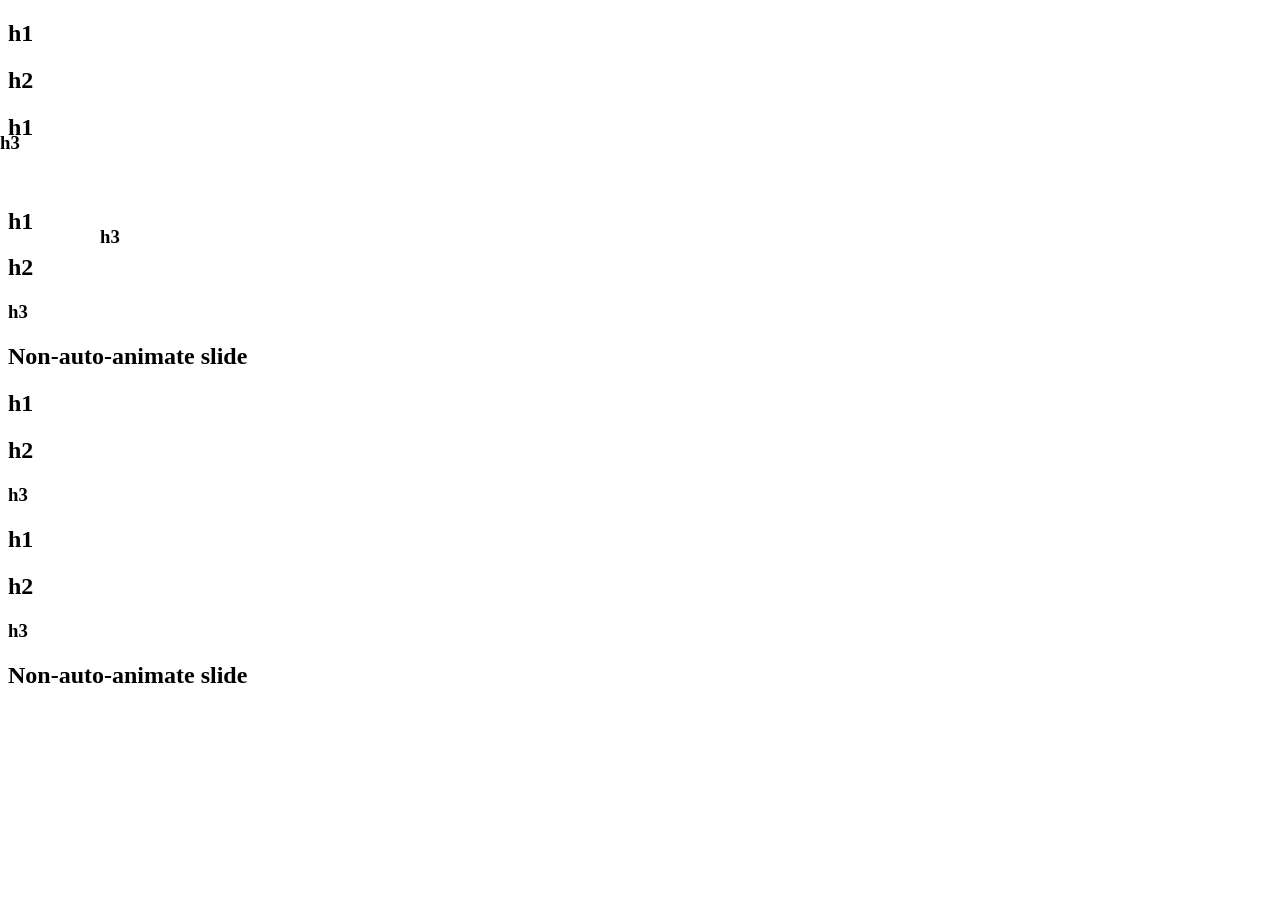
<file: test/test-auto-animate.html>
<!doctype html>
<html lang="en">

	<head>
		<meta charset="utf-8">

		<title>reveal.js - Test Auto-Animate</title>
	</head>

	<body style="overflow: auto;">

		<div id="qunit"></div>
		<div id="qunit-fixture"></div>

		<div class="reveal">

			<div class="slides">

				<section data-auto-animate>
					<h1>h1</h1>
					<h2>h2</h2>
					<h3 style="position: absolute; left: 0;">h3</h3>
				</section>

				<section data-auto-animate>
					<h1 data-auto-animate-duration="0.1">h1</h1>
					<h2 style="opacity: 0;">h2</h2>
					<h3 style="position: absolute; left: 100px;">h3</h3>
				</section>

				<section data-auto-animate data-auto-animate-duration="0.1">
					<h1>h1</h1>
					<h2>h2</h2>
					<h3>h3</h3>
				</section>

				<section>
					<h1>Non-auto-animate slide</h1>
				</section>

				<section data-auto-animate>
					<h1 class="fragment">h1</h1>
					<h2 class="fragment">h2</h2>
					<h3>h3</h3>
				</section>

				<section data-auto-animate>
					<h1 class="fragment">h1</h1>
					<h2 class="fragment">h2</h2>
					<h3 class="fragment">h3</h3>
				</section>

				<section>
					<h1>Non-auto-animate slide</h1>
				</section>

			</div>

		</div>

		<script type="module">
			import 'reveal.css';
			import 'qunit/qunit/qunit.css';
			import QUnit from 'qunit';
			import Reveal from 'reveal.js';

			QUnit.config.testTimeout = 30000;
			QUnit.config.reorder = false;
			QUnit.config.autostart = false;

			const slides = Array.prototype.map.call( document.querySelectorAll( '.slides section' ), slide => {
				return {
					slide: slide,
					h1: slide.querySelector( 'h1' ),
					h2: slide.querySelector( 'h2' ),
					h3: slide.querySelector( 'h3' )
				};
			} );

			QUnit.module( 'Auto-Animate' );

			Reveal.initialize().then( () => {

				QUnit.start();

				QUnit.test( 'Adds data-auto-animate-target', assert => {
					Reveal.slide(1);
					assert.strictEqual( slides[0].h1.getAttribute( 'data-auto-animate-target' ), '', 'From elements have blank data-auto-animate-target' );
					assert.ok( slides[1].h1.getAttribute( 'data-auto-animate-target' ).length > 0, 'To elements have a data-auto-animate-target value' );
				});

				QUnit.test( 'Ends on correct target styles', assert => {
					Reveal.slide(1);
					assert.strictEqual( slides[1].h2.style.opacity, "0" );
					assert.strictEqual( slides[1].h3.offsetLeft, 100 );
				});

				QUnit.test( 'Does not add [data-auto-animate] on non auto-animated slides', assert => {
					Reveal.slide(2);
					Reveal.next();
					assert.ok( slides[3].slide.hasAttribute( 'data-auto-animate' ) === false )
				});

				QUnit.test( 'autoAnimate config option', assert => {
					Reveal.configure({ autoAnimate: false });

					assert.ok( document.querySelectorAll( 'data-auto-animate-target' ).length === 0, 'Removes all [data-auto-animate-target]' )
					assert.ok( Array.prototype.every.call( document.querySelectorAll( 'section[data-auto-animate]' ), el => {
						return el.dataset.autoAnimate === '';
					}, 'All data-auto-animate attributes are reset' ) );

					Reveal.configure({ autoAnimate: true });
				});

				QUnit.test( 'Slide specific data-auto-animate-duration', assert => {
					assert.timeout( 2000 );
					assert.expect( 1 );

					return new Promise( resolve => {
						let callback = () => {
							slides[2].h3.removeEventListener( 'transitionend', callback );
							assert.ok( true, 'Transition ended within time window' );
							resolve();
						}

						Reveal.slide(1);
						Reveal.slide(2);

						slides[2].h3.addEventListener( 'transitionend', callback );
					} );
				});

				// QUnit.test( 'Element specific data-auto-animate-duration', assert => {
				// 	assert.timeout( 400 );
				// 	assert.expect( 1 );

				// 	return new Promise( resolve => {
				// 		let callback = () => {
				// 			slides[1].h1.removeEventListener( 'transitionend', callback );
				// 			assert.ok( true, 'Transition ended within time window' );
				// 			resolve()
				// 		}


				// 		Reveal.slide(1);
				// 		slides[1].h1.addEventListener( 'transitionend', callback );
				// 	} );
				// });

			} );
		</script>

	</body>
</html>
</file>
<file: dist/reveal.css>
.reveal .stretch,.reveal .r-stretch{max-width:none;max-height:none}.reveal pre.stretch code,.reveal pre.r-stretch code{box-sizing:border-box;height:100%;max-height:100%}.reveal .r-fit-text{white-space:nowrap;display:inline-block}.reveal .r-stack{grid-template-rows:100%;display:grid}.reveal .r-stack>*{grid-area:1/1;margin:auto}.reveal .r-vstack,.reveal .r-hstack{display:flex}.reveal .r-vstack img,.reveal .r-vstack video,.reveal .r-hstack img,.reveal .r-hstack video{object-fit:contain;min-width:0;min-height:0}.reveal .r-vstack{flex-direction:column;justify-content:center;align-items:center}.reveal .r-hstack{flex-direction:row;justify-content:center;align-items:center}.reveal .items-stretch{align-items:stretch}.reveal .items-start{align-items:flex-start}.reveal .items-center{align-items:center}.reveal .items-end{align-items:flex-end}.reveal .justify-between{justify-content:space-between}.reveal .justify-around{justify-content:space-around}.reveal .justify-start{justify-content:flex-start}.reveal .justify-center{justify-content:center}.reveal .justify-end{justify-content:flex-end}html.reveal-full-page{width:100%;height:100vh;height:calc(var(--vh,1vh) * 100);height:100dvh;overflow:hidden}.reveal-viewport{color:#000;--r-controls-spacing:12px;--r-overlay-header-height:40px;--r-overlay-margin:0px;--r-overlay-padding:6px;--r-overlay-gap:5px;background-color:#fff;height:100%;margin:0;line-height:1;position:relative;overflow:hidden}@media screen and (width<=1024px),(height<=768px){.reveal-viewport{--r-overlay-header-height:26px}}.reveal-viewport:fullscreen{width:100%!important;height:100%!important;top:0!important;left:0!important;transform:none!important}.reveal .fragment{transition:all .2s}.reveal .fragment:not(.custom){opacity:0;visibility:hidden;will-change:opacity}.reveal .fragment.visible{opacity:1;visibility:inherit}.reveal .fragment.disabled{transition:none}.reveal .fragment.grow{opacity:1;visibility:inherit}.reveal .fragment.grow.visible{transform:scale(1.3)}.reveal .fragment.shrink{opacity:1;visibility:inherit}.reveal .fragment.shrink.visible{transform:scale(.7)}.reveal .fragment.zoom-in{transform:scale(.1)}.reveal .fragment.zoom-in.visible{transform:none}.reveal .fragment.fade-out{opacity:1;visibility:inherit}.reveal .fragment.fade-out.visible{opacity:0;visibility:hidden}.reveal .fragment.semi-fade-out{opacity:1;visibility:inherit}.reveal .fragment.semi-fade-out.visible{opacity:.5;visibility:inherit}.reveal .fragment.strike{opacity:1;visibility:inherit}.reveal .fragment.strike.visible{text-decoration:line-through}.reveal .fragment.fade-up{transform:translateY(40px)}.reveal .fragment.fade-up.visible{transform:translate(0)}.reveal .fragment.fade-down{transform:translateY(-40px)}.reveal .fragment.fade-down.visible{transform:translate(0)}.reveal .fragment.fade-right{transform:translate(-40px)}.reveal .fragment.fade-right.visible{transform:translate(0)}.reveal .fragment.fade-left{transform:translate(40px)}.reveal .fragment.fade-left.visible{transform:translate(0)}.reveal .fragment.fade-in-then-out,.reveal .fragment.current-visible{opacity:0;visibility:hidden}.reveal .fragment.fade-in-then-out.current-fragment,.reveal .fragment.current-visible.current-fragment{opacity:1;visibility:inherit}.reveal .fragment.fade-in-then-semi-out{opacity:0;visibility:hidden}.reveal .fragment.fade-in-then-semi-out.visible{opacity:.5;visibility:inherit}.reveal .fragment.fade-in-then-semi-out.current-fragment,.reveal .fragment.highlight-red,.reveal .fragment.highlight-current-red,.reveal .fragment.highlight-green,.reveal .fragment.highlight-current-green,.reveal .fragment.highlight-blue,.reveal .fragment.highlight-current-blue{opacity:1;visibility:inherit}.reveal .fragment.highlight-red.visible{color:#ff2c2d}.reveal .fragment.highlight-green.visible{color:#17ff2e}.reveal .fragment.highlight-blue.visible{color:#1b91ff}.reveal .fragment.highlight-current-red.current-fragment{color:#ff2c2d}.reveal .fragment.highlight-current-green.current-fragment{color:#17ff2e}.reveal .fragment.highlight-current-blue.current-fragment{color:#1b91ff}.reveal:after{content:"";font-style:italic}.reveal iframe{z-index:1}.reveal a{position:relative}@keyframes bounce-right{0%,10%,25%,40%,50%{transform:translate(0)}20%{transform:translate(10px)}30%{transform:translate(-5px)}}@keyframes bounce-left{0%,10%,25%,40%,50%{transform:translate(0)}20%{transform:translate(-10px)}30%{transform:translate(5px)}}@keyframes bounce-down{0%,10%,25%,40%,50%{transform:translateY(0)}20%{transform:translateY(10px)}30%{transform:translateY(-5px)}}.reveal .controls{top:auto;bottom:var(--r-controls-spacing);right:var(--r-controls-spacing);z-index:11;color:#000;pointer-events:none;font-size:10px;display:none;position:absolute;left:auto}.reveal .controls button{cursor:pointer;color:currentColor;z-index:2;pointer-events:auto;font-size:inherit;visibility:hidden;opacity:0;-webkit-appearance:none;-webkit-tap-highlight-color:#0000;background-color:#0000;border:0;outline:0;padding:0;transition:color .2s,opacity .2s,transform .2s;position:absolute;transform:scale(.9999)}.reveal .controls .controls-arrow:before,.reveal .controls .controls-arrow:after{content:"";transform-origin:.2em;will-change:transform;background-color:currentColor;border-radius:.25em;width:2.6em;height:.5em;transition:all .15s,background-color .8s;position:absolute;top:0;left:0}.reveal .controls .controls-arrow{width:3.6em;height:3.6em;position:relative}.reveal .controls .controls-arrow:before{transform:translate(.5em)translateY(1.55em)rotate(45deg)}.reveal .controls .controls-arrow:after{transform:translate(.5em)translateY(1.55em)rotate(-45deg)}.reveal .controls .controls-arrow:hover:before{transform:translate(.5em)translateY(1.55em)rotate(40deg)}.reveal .controls .controls-arrow:hover:after{transform:translate(.5em)translateY(1.55em)rotate(-40deg)}.reveal .controls .controls-arrow:active:before{transform:translate(.5em)translateY(1.55em)rotate(36deg)}.reveal .controls .controls-arrow:active:after{transform:translate(.5em)translateY(1.55em)rotate(-36deg)}.reveal .controls .navigate-left{bottom:3.2em;right:6.4em;transform:translate(-10px)}.reveal .controls .navigate-left.highlight{animation:2s ease-out 50 both bounce-left}.reveal .controls .navigate-right{bottom:3.2em;right:0;transform:translate(10px)}.reveal .controls .navigate-right .controls-arrow{transform:rotate(180deg)}.reveal .controls .navigate-right.highlight{animation:2s ease-out 50 both bounce-right}.reveal .controls .navigate-up{bottom:6.4em;right:3.2em;transform:translateY(-10px)}.reveal .controls .navigate-up .controls-arrow{transform:rotate(90deg)}.reveal .controls .navigate-down{padding-bottom:1.4em;bottom:-1.4em;right:3.2em;transform:translateY(10px)}.reveal .controls .navigate-down .controls-arrow{transform:rotate(-90deg)}.reveal .controls .navigate-down.highlight{animation:2s ease-out 50 both bounce-down}.reveal .controls[data-controls-back-arrows=faded] .navigate-up.enabled{opacity:.3}.reveal .controls[data-controls-back-arrows=faded] .navigate-up.enabled:hover{opacity:1}.reveal .controls[data-controls-back-arrows=hidden] .navigate-up.enabled{opacity:0;visibility:hidden}.reveal .controls .enabled{visibility:visible;opacity:.9;cursor:pointer;transform:none}.reveal .controls .enabled.fragmented{opacity:.5}.reveal .controls .enabled:hover,.reveal .controls .enabled.fragmented:hover{opacity:1}.reveal:not(.rtl) .controls[data-controls-back-arrows=faded] .navigate-left.enabled{opacity:.3}.reveal:not(.rtl) .controls[data-controls-back-arrows=faded] .navigate-left.enabled:hover{opacity:1}.reveal:not(.rtl) .controls[data-controls-back-arrows=hidden] .navigate-left.enabled{opacity:0;visibility:hidden}.reveal.rtl .controls[data-controls-back-arrows=faded] .navigate-right.enabled{opacity:.3}.reveal.rtl .controls[data-controls-back-arrows=faded] .navigate-right.enabled:hover{opacity:1}.reveal.rtl .controls[data-controls-back-arrows=hidden] .navigate-right.enabled{opacity:0;visibility:hidden}.reveal[data-navigation-mode=linear].has-horizontal-slides .navigate-up,.reveal[data-navigation-mode=linear].has-horizontal-slides .navigate-down{display:none}.reveal[data-navigation-mode=linear].has-horizontal-slides .navigate-left,.reveal:not(.has-vertical-slides) .controls .navigate-left{bottom:1.4em;right:5.5em}.reveal[data-navigation-mode=linear].has-horizontal-slides .navigate-right,.reveal:not(.has-vertical-slides) .controls .navigate-right{bottom:1.4em;right:.5em}.reveal:not(.has-horizontal-slides) .controls .navigate-up{bottom:5em;right:1.4em}.reveal:not(.has-horizontal-slides) .controls .navigate-down{bottom:.5em;right:1.4em}.reveal.has-dark-background .controls{color:#fff}.reveal.has-light-background .controls{color:#000}.reveal.no-hover .controls .controls-arrow:hover:before,.reveal.no-hover .controls .controls-arrow:active:before{transform:translate(.5em)translateY(1.55em)rotate(45deg)}.reveal.no-hover .controls .controls-arrow:hover:after,.reveal.no-hover .controls .controls-arrow:active:after{transform:translate(.5em)translateY(1.55em)rotate(-45deg)}@media screen and (width>=500px){.reveal-viewport{--r-controls-spacing:.8em}.reveal .controls[data-controls-layout=edges]{inset:0}.reveal .controls[data-controls-layout=edges] .navigate-left,.reveal .controls[data-controls-layout=edges] .navigate-right,.reveal .controls[data-controls-layout=edges] .navigate-up,.reveal .controls[data-controls-layout=edges] .navigate-down{bottom:auto;right:auto}.reveal .controls[data-controls-layout=edges] .navigate-left{top:50%;left:var(--r-controls-spacing);margin-top:-1.8em}.reveal .controls[data-controls-layout=edges] .navigate-right{top:50%;right:var(--r-controls-spacing);margin-top:-1.8em}.reveal .controls[data-controls-layout=edges] .navigate-up{top:var(--r-controls-spacing);margin-left:-1.8em;left:50%}.reveal .controls[data-controls-layout=edges] .navigate-down{bottom:calc(var(--r-controls-spacing) - 1.4em + .3em);margin-left:-1.8em;left:50%}}.reveal .progress{z-index:10;color:#fff;background-color:#0003;width:100%;height:3px;display:none;position:absolute;bottom:0;left:0}.reveal .progress:after{content:"";width:100%;height:10px;display:block;position:absolute;top:-10px}.reveal .progress span{transform-origin:0 0;background-color:currentColor;width:100%;height:100%;transition:transform .8s cubic-bezier(.26,.86,.44,.985);display:block;transform:scaleX(0)}.reveal .slide-number{z-index:31;color:#fff;background-color:#0006;padding:5px;font-family:Helvetica,sans-serif;font-size:12px;line-height:1;display:block;position:absolute;bottom:8px;right:8px}.reveal .slide-number a{color:currentColor}.reveal .slide-number-delimiter{margin:0 3px}.reveal{touch-action:pinch-zoom;width:100%;height:100%;position:relative;overflow:hidden}.reveal.embedded{touch-action:pan-y}.reveal.embedded.is-vertical-slide{touch-action:none}.reveal .slides{pointer-events:none;z-index:1;text-align:center;perspective:600px;perspective-origin:50% 40%;width:100%;height:100%;margin:auto;position:absolute;inset:0;overflow:visible}.reveal .slides>section{perspective:600px}.reveal .slides>section,.reveal .slides>section>section{pointer-events:auto;z-index:10;transform-style:flat;width:100%;transition:transform-origin .8s cubic-bezier(.26,.86,.44,.985),transform .8s cubic-bezier(.26,.86,.44,.985),visibility .8s cubic-bezier(.26,.86,.44,.985),opacity .8s cubic-bezier(.26,.86,.44,.985);display:none;position:absolute}.reveal[data-transition-speed=fast] .slides section{transition-duration:.4s}.reveal[data-transition-speed=slow] .slides section{transition-duration:1.2s}.reveal .slides section[data-transition-speed=fast]{transition-duration:.4s}.reveal .slides section[data-transition-speed=slow]{transition-duration:1.2s}.reveal .slides>section.stack{pointer-events:none;height:100%;padding-top:0;padding-bottom:0}.reveal .slides>section.present,.reveal .slides>section>section.present{z-index:11;opacity:1;display:block}.reveal .slides>section:empty,.reveal .slides>section>section:empty,.reveal .slides>section[data-background-interactive],.reveal .slides>section>section[data-background-interactive]{pointer-events:none}.reveal.center,.reveal.center .slides,.reveal.center .slides section{min-height:0!important}.reveal .slides>section:not(.present),.reveal .slides>section>section:not(.present){pointer-events:none}.reveal.overview .slides>section,.reveal.overview .slides>section>section{pointer-events:auto}.reveal .slides>section.past,.reveal .slides>section.future,.reveal .slides>section.past>section,.reveal .slides>section.future>section,.reveal .slides>section>section.past,.reveal .slides>section>section.future{opacity:0}.reveal .slides>section[data-transition=slide].past,.reveal .slides>section[data-transition~=slide-out].past,.reveal.slide .slides>section:not([data-transition]).past{transform:translate(-150%)}.reveal .slides>section[data-transition=slide].future,.reveal .slides>section[data-transition~=slide-in].future,.reveal.slide .slides>section:not([data-transition]).future{transform:translate(150%)}.reveal .slides>section>section[data-transition=slide].past,.reveal .slides>section>section[data-transition~=slide-out].past,.reveal.slide .slides>section>section:not([data-transition]).past{transform:translateY(-150%)}.reveal .slides>section>section[data-transition=slide].future,.reveal .slides>section>section[data-transition~=slide-in].future,.reveal.slide .slides>section>section:not([data-transition]).future{transform:translateY(150%)}.reveal .slides>section[data-transition=linear].past,.reveal .slides>section[data-transition~=linear-out].past,.reveal.linear .slides>section:not([data-transition]).past{transform:translate(-150%)}.reveal .slides>section[data-transition=linear].future,.reveal .slides>section[data-transition~=linear-in].future,.reveal.linear .slides>section:not([data-transition]).future{transform:translate(150%)}.reveal .slides>section>section[data-transition=linear].past,.reveal .slides>section>section[data-transition~=linear-out].past,.reveal.linear .slides>section>section:not([data-transition]).past{transform:translateY(-150%)}.reveal .slides>section>section[data-transition=linear].future,.reveal .slides>section>section[data-transition~=linear-in].future,.reveal.linear .slides>section>section:not([data-transition]).future{transform:translateY(150%)}.reveal .slides section[data-transition=default].stack,.reveal.default .slides section.stack{transform-style:preserve-3d}.reveal .slides>section[data-transition=default].past,.reveal .slides>section[data-transition~=default-out].past,.reveal.default .slides>section:not([data-transition]).past{transform:translate(-100%)rotateY(-90deg)translate(-100%)}.reveal .slides>section[data-transition=default].future,.reveal .slides>section[data-transition~=default-in].future,.reveal.default .slides>section:not([data-transition]).future{transform:translate(100%)rotateY(90deg)translate(100%)}.reveal .slides>section>section[data-transition=default].past,.reveal .slides>section>section[data-transition~=default-out].past,.reveal.default .slides>section>section:not([data-transition]).past{transform:translateY(-300px)rotateX(70deg)translateY(-300px)}.reveal .slides>section>section[data-transition=default].future,.reveal .slides>section>section[data-transition~=default-in].future,.reveal.default .slides>section>section:not([data-transition]).future{transform:translateY(300px)rotateX(-70deg)translateY(300px)}.reveal .slides section[data-transition=convex].stack,.reveal.convex .slides section.stack{transform-style:preserve-3d}.reveal .slides>section[data-transition=convex].past,.reveal .slides>section[data-transition~=convex-out].past,.reveal.convex .slides>section:not([data-transition]).past{transform:translate(-100%)rotateY(-90deg)translate(-100%)}.reveal .slides>section[data-transition=convex].future,.reveal .slides>section[data-transition~=convex-in].future,.reveal.convex .slides>section:not([data-transition]).future{transform:translate(100%)rotateY(90deg)translate(100%)}.reveal .slides>section>section[data-transition=convex].past,.reveal .slides>section>section[data-transition~=convex-out].past,.reveal.convex .slides>section>section:not([data-transition]).past{transform:translateY(-300px)rotateX(70deg)translateY(-300px)}.reveal .slides>section>section[data-transition=convex].future,.reveal .slides>section>section[data-transition~=convex-in].future,.reveal.convex .slides>section>section:not([data-transition]).future{transform:translateY(300px)rotateX(-70deg)translateY(300px)}.reveal .slides section[data-transition=concave].stack,.reveal.concave .slides section.stack{transform-style:preserve-3d}.reveal .slides>section[data-transition=concave].past,.reveal .slides>section[data-transition~=concave-out].past,.reveal.concave .slides>section:not([data-transition]).past{transform:translate(-100%)rotateY(90deg)translate(-100%)}.reveal .slides>section[data-transition=concave].future,.reveal .slides>section[data-transition~=concave-in].future,.reveal.concave .slides>section:not([data-transition]).future{transform:translate(100%)rotateY(-90deg)translate(100%)}.reveal .slides>section>section[data-transition=concave].past,.reveal .slides>section>section[data-transition~=concave-out].past,.reveal.concave .slides>section>section:not([data-transition]).past{transform:translateY(-80%)rotateX(-70deg)translateY(-80%)}.reveal .slides>section>section[data-transition=concave].future,.reveal .slides>section>section[data-transition~=concave-in].future,.reveal.concave .slides>section>section:not([data-transition]).future{transform:translateY(80%)rotateX(70deg)translateY(80%)}.reveal .slides section[data-transition=zoom],.reveal.zoom .slides section:not([data-transition]){transition-timing-function:ease}.reveal .slides>section[data-transition=zoom].past,.reveal .slides>section[data-transition~=zoom-out].past,.reveal.zoom .slides>section:not([data-transition]).past{visibility:hidden;transform:scale(16)}.reveal .slides>section[data-transition=zoom].future,.reveal .slides>section[data-transition~=zoom-in].future,.reveal.zoom .slides>section:not([data-transition]).future{visibility:hidden;transform:scale(.2)}.reveal .slides>section>section[data-transition=zoom].past,.reveal .slides>section>section[data-transition~=zoom-out].past,.reveal.zoom .slides>section>section:not([data-transition]).past{transform:scale(16)}.reveal .slides>section>section[data-transition=zoom].future,.reveal .slides>section>section[data-transition~=zoom-in].future,.reveal.zoom .slides>section>section:not([data-transition]).future{transform:scale(.2)}.reveal.cube .slides{perspective:1300px}.reveal.cube .slides section{backface-visibility:hidden;box-sizing:border-box;min-height:700px;transform-style:preserve-3d;padding:30px}.reveal.center.cube .slides section{min-height:0}.reveal.cube .slides section:not(.stack):before{content:"";background:#0000001a;border-radius:4px;width:100%;height:100%;display:block;position:absolute;top:0;left:0;transform:translateZ(-20px)}.reveal.cube .slides section:not(.stack):after{content:"";z-index:1;background:0 0;border-radius:4px;width:90%;height:30px;display:block;position:absolute;bottom:0;left:5%;transform:translateZ(-90px)rotateX(65deg);box-shadow:0 95px 25px #0003}.reveal.cube .slides>section.stack{background:0 0;padding:0}.reveal.cube .slides>section.past{transform-origin:100% 0;transform:translate(-100%)rotateY(-90deg)}.reveal.cube .slides>section.future{transform-origin:0 0;transform:translate(100%)rotateY(90deg)}.reveal.cube .slides>section>section.past{transform-origin:0 100%;transform:translateY(-100%)rotateX(90deg)}.reveal.cube .slides>section>section.future{transform-origin:0 0;transform:translateY(100%)rotateX(-90deg)}.reveal.page .slides{perspective-origin:0%;perspective:3000px}.reveal.page .slides section{box-sizing:border-box;min-height:700px;transform-style:preserve-3d;padding:30px}.reveal.page .slides section.past{z-index:12}.reveal.page .slides section:not(.stack):before{content:"";background:#0000001a;width:100%;height:100%;display:block;position:absolute;top:0;left:0;transform:translateZ(-20px)}.reveal.page .slides section:not(.stack):after{content:"";z-index:1;background:0 0;border-radius:4px;width:90%;height:30px;display:block;position:absolute;bottom:0;left:5%;transform:translateZ(-90px)rotateX(65deg);box-shadow:0 95px 25px #0003}.reveal.page .slides>section.stack{background:0 0;padding:0}.reveal.page .slides>section.past{transform-origin:0 0;transform:translate(-40%)rotateY(-80deg)}.reveal.page .slides>section.future{transform-origin:100% 0;transform:translate(0,0)}.reveal.page .slides>section>section.past{transform-origin:0 0;transform:translateY(-40%)rotateX(80deg)}.reveal.page .slides>section>section.future{transform-origin:0 100%;transform:translate(0,0)}.reveal .slides section[data-transition=fade],.reveal.fade .slides section:not([data-transition]),.reveal.fade .slides>section>section:not([data-transition]){transition:opacity .5s;transform:none}.reveal.fade.overview .slides section,.reveal.fade.overview .slides>section>section{transition:none}.reveal .slides section[data-transition=none],.reveal.none .slides section:not([data-transition]){transition:none;transform:none}.reveal .pause-overlay{visibility:hidden;opacity:0;z-index:100;background:#000;width:100%;height:100%;transition:all 1s;position:absolute;top:0;left:0}.reveal .pause-overlay .resume-button{color:#ccc;cursor:pointer;background:0 0;border:2px solid #ccc;border-radius:2px;padding:6px 14px;font-size:16px;position:absolute;bottom:20px;right:20px}.reveal .pause-overlay .resume-button:hover{color:#fff;border-color:#fff}.reveal.paused .pause-overlay{visibility:visible;opacity:1}.reveal .no-transition,.reveal .no-transition *,.reveal .slides.disable-slide-transitions section{transition:none!important}.reveal .slides.disable-slide-transitions section{transform:none!important}.reveal .backgrounds{perspective:600px;width:100%;height:100%;position:absolute;top:0;left:0}.reveal .slide-background{opacity:0;visibility:hidden;background-color:#0000;width:100%;height:100%;transition:all .8s cubic-bezier(.26,.86,.44,.985);display:none;position:absolute;overflow:hidden}.reveal .slide-background-content{background-position:50%;background-repeat:no-repeat;background-size:cover;width:100%;height:100%;position:absolute}.reveal .slide-background.stack{display:block}.reveal .slide-background.present{opacity:1;visibility:visible;z-index:2}.print-pdf .reveal .slide-background{opacity:1!important;visibility:visible!important}.reveal .slide-background video{object-fit:cover;width:100%;max-width:none;height:100%;max-height:none;position:absolute;top:0;left:0}.reveal .slide-background[data-background-size=contain] video{object-fit:contain}.reveal[data-background-transition=none]>.backgrounds .slide-background:not([data-background-transition]),.reveal>.backgrounds .slide-background[data-background-transition=none]{transition:none}.reveal[data-background-transition=slide]>.backgrounds .slide-background:not([data-background-transition]),.reveal>.backgrounds .slide-background[data-background-transition=slide]{opacity:1}.reveal[data-background-transition=slide]>.backgrounds .slide-background.past:not([data-background-transition]),.reveal>.backgrounds .slide-background.past[data-background-transition=slide]{transform:translate(-100%)}.reveal[data-background-transition=slide]>.backgrounds .slide-background.future:not([data-background-transition]),.reveal>.backgrounds .slide-background.future[data-background-transition=slide]{transform:translate(100%)}.reveal[data-background-transition=slide]>.backgrounds .slide-background>.slide-background.past:not([data-background-transition]),.reveal>.backgrounds .slide-background>.slide-background.past[data-background-transition=slide]{transform:translateY(-100%)}.reveal[data-background-transition=slide]>.backgrounds .slide-background>.slide-background.future:not([data-background-transition]),.reveal>.backgrounds .slide-background>.slide-background.future[data-background-transition=slide]{transform:translateY(100%)}.reveal[data-background-transition=convex]>.backgrounds .slide-background.past:not([data-background-transition]),.reveal>.backgrounds .slide-background.past[data-background-transition=convex]{opacity:0;transform:translate(-100%)rotateY(-90deg)translate(-100%)}.reveal[data-background-transition=convex]>.backgrounds .slide-background.future:not([data-background-transition]),.reveal>.backgrounds .slide-background.future[data-background-transition=convex]{opacity:0;transform:translate(100%)rotateY(90deg)translate(100%)}.reveal[data-background-transition=convex]>.backgrounds .slide-background>.slide-background.past:not([data-background-transition]),.reveal>.backgrounds .slide-background>.slide-background.past[data-background-transition=convex]{opacity:0;transform:translateY(-100%)rotateX(90deg)translateY(-100%)}.reveal[data-background-transition=convex]>.backgrounds .slide-background>.slide-background.future:not([data-background-transition]),.reveal>.backgrounds .slide-background>.slide-background.future[data-background-transition=convex]{opacity:0;transform:translateY(100%)rotateX(-90deg)translateY(100%)}.reveal[data-background-transition=concave]>.backgrounds .slide-background.past:not([data-background-transition]),.reveal>.backgrounds .slide-background.past[data-background-transition=concave]{opacity:0;transform:translate(-100%)rotateY(90deg)translate(-100%)}.reveal[data-background-transition=concave]>.backgrounds .slide-background.future:not([data-background-transition]),.reveal>.backgrounds .slide-background.future[data-background-transition=concave]{opacity:0;transform:translate(100%)rotateY(-90deg)translate(100%)}.reveal[data-background-transition=concave]>.backgrounds .slide-background>.slide-background.past:not([data-background-transition]),.reveal>.backgrounds .slide-background>.slide-background.past[data-background-transition=concave]{opacity:0;transform:translateY(-100%)rotateX(-90deg)translateY(-100%)}.reveal[data-background-transition=concave]>.backgrounds .slide-background>.slide-background.future:not([data-background-transition]),.reveal>.backgrounds .slide-background>.slide-background.future[data-background-transition=concave]{opacity:0;transform:translateY(100%)rotateX(90deg)translateY(100%)}.reveal[data-background-transition=zoom]>.backgrounds .slide-background:not([data-background-transition]),.reveal>.backgrounds .slide-background[data-background-transition=zoom]{transition-timing-function:ease}.reveal[data-background-transition=zoom]>.backgrounds .slide-background.past:not([data-background-transition]),.reveal>.backgrounds .slide-background.past[data-background-transition=zoom]{opacity:0;visibility:hidden;transform:scale(16)}.reveal[data-background-transition=zoom]>.backgrounds .slide-background.future:not([data-background-transition]),.reveal>.backgrounds .slide-background.future[data-background-transition=zoom]{opacity:0;visibility:hidden;transform:scale(.2)}.reveal[data-background-transition=zoom]>.backgrounds .slide-background>.slide-background.past:not([data-background-transition]),.reveal>.backgrounds .slide-background>.slide-background.past[data-background-transition=zoom]{opacity:0;visibility:hidden;transform:scale(16)}.reveal[data-background-transition=zoom]>.backgrounds .slide-background>.slide-background.future:not([data-background-transition]),.reveal>.backgrounds .slide-background>.slide-background.future[data-background-transition=zoom]{opacity:0;visibility:hidden;transform:scale(.2)}.reveal[data-transition-speed=fast]>.backgrounds .slide-background{transition-duration:.4s}.reveal[data-transition-speed=slow]>.backgrounds .slide-background{transition-duration:1.2s}.reveal [data-auto-animate-target^=unmatched]{will-change:opacity}.reveal section[data-auto-animate]:not(.stack):not([data-auto-animate=running]) [data-auto-animate-target^=unmatched]{opacity:0}.reveal.overview{perspective-origin:50%;perspective:700px}.reveal.overview .slides section{cursor:pointer;box-sizing:border-box;height:100%;overflow:hidden;opacity:1!important;visibility:visible!important;top:0!important}.reveal.overview .slides section:hover,.reveal.overview .slides section.present{outline-offset:10px;outline:10px solid #96969699}.reveal.overview .slides section.present{outline:10px solid var(--r-link-color)}.reveal.overview .slides section .fragment{opacity:1;transition:none}.reveal.overview .slides section:after,.reveal.overview .slides section:before{display:none!important}.reveal.overview .slides>section.stack{background:0 0;outline:none;padding:0;overflow:visible;top:0!important}.reveal.overview .backgrounds{perspective:inherit}.reveal.overview .backgrounds .slide-background{opacity:1;visibility:visible;outline-offset:10px;outline:10px solid #9696961a}.reveal.overview .backgrounds .slide-background.stack{overflow:visible}.reveal.overview .slides section,.reveal.overview-deactivating .slides section,.reveal.overview .backgrounds .slide-background,.reveal.overview-deactivating .backgrounds .slide-background{transition:none}.reveal.rtl .slides,.reveal.rtl .slides h1,.reveal.rtl .slides h2,.reveal.rtl .slides h3,.reveal.rtl .slides h4,.reveal.rtl .slides h5,.reveal.rtl .slides h6{direction:rtl;font-family:sans-serif}.reveal.rtl pre,.reveal.rtl code{direction:ltr}.reveal.rtl ol,.reveal.rtl ul{text-align:right}.reveal.rtl .progress span{transform-origin:100% 0}.reveal.has-parallax-background .backgrounds{transition:all .8s}.reveal.has-parallax-background[data-transition-speed=fast] .backgrounds{transition-duration:.4s}.reveal.has-parallax-background[data-transition-speed=slow] .backgrounds{transition-duration:1.2s}@keyframes fade-in{0%{opacity:0}to{opacity:1}}@keyframes scale-up{0%{transform:scale(.95)}to{transform:scale(1)}}.reveal [data-preview-image],.reveal [data-preview-video],.reveal [data-preview-link]:not(a):not([data-preview-link=false]){cursor:zoom-in}.r-overlay{top:var(--r-overlay-margin);right:var(--r-overlay-margin);bottom:var(--r-overlay-margin);left:var(--r-overlay-margin);border-radius:min(var(--r-overlay-margin), 6px);z-index:99;-webkit-backdrop-filter:blur(10px);backdrop-filter:blur(10px);color:#fff;background:#000000f2;font-family:ui-sans-serif,system-ui,-apple-system,Helvetica,sans-serif;transition:all .3s;animation:.3s fade-in;position:absolute}.r-overlay-viewport{top:var(--r-overlay-padding);right:var(--r-overlay-padding);bottom:var(--r-overlay-padding);left:var(--r-overlay-padding);gap:var(--r-overlay-gap);flex-direction:column;display:flex;position:absolute}.r-overlay-header{z-index:2;box-sizing:border-box;height:var(--r-overlay-header-height);justify-content:flex-end;align-items:center;gap:6px;display:flex}.r-overlay-header .r-overlay-header-button{all:unset;min-width:var(--r-overlay-header-height);min-height:var(--r-overlay-header-height);padding:0 calc(var(--r-overlay-header-height) / 4);opacity:1;cursor:pointer;box-sizing:border-box;border-radius:6px;justify-content:center;align-items:center;gap:8px;font-size:18px;display:flex}.r-overlay-header .r-overlay-header-button:hover{opacity:1;background-color:#ffffff26}.r-overlay-header .icon{background-position:50%;background-repeat:no-repeat;background-size:100%;width:20px;height:20px;display:inline-block}.r-overlay-close .icon{background-image:url([data-uri])}.r-overlay-external .icon{background-image:url([data-uri])}.r-overlay-content{background-color:#141414cc;border-radius:6px;flex-grow:1;place-items:center;animation:.5s cubic-bezier(.26,.86,.44,.985) scale-up;display:grid;position:relative;overflow:hidden}.r-overlay-spinner{z-index:10;visibility:hidden;opacity:0;background-image:url([data-uri]%2F%2F%2F6%2Bvr8nJybW1tcDAwOjo6Nvb26ioqKOjo7Ozs%2FLy8vz8%2FAAAAAAAAAAAACH%2FC05FVFNDQVBFMi4wAwEAAAAh%2FhpDcmVhdGVkIHdpdGggYWpheGxvYWQuaW5mbwAh%[base64]%2FV%2FnmOM82XiHRLYKhKP1oZmADdEAAAh%2BQQJCgAAACwAAAAAIAAgAAAE6hDISWlZpOrNp1lGNRSdRpDUolIGw5RUYhhHukqFu8DsrEyqnWThGvAmhVlteBvojpTDDBUEIFwMFBRAmBkSgOrBFZogCASwBDEY%2FCZSg7GSE0gSCjQBMVG023xWBhklAnoEdhQEfyNqMIcKjhRsjEdnezB%2BA4k8gTwJhFuiW4dokXiloUepBAp5qaKpp6%2BHo7aWW54wl7obvEe0kRuoplCGepwSx2jJvqHEmGt6whJpGpfJCHmOoNHKaHx61WiSR92E4lbFoq%2BB6QDtuetcaBPnW6%2BO7wDHpIiK9SaVK5GgV543tzjgGcghAgAh%[base64]%2B%2BG%2Bw48edZPK%2BM6hLJpQg484enXIdQFSS1u6UhksENEQAAIfkECQoAAAAsAAAAACAAIAAABOcQyEmpGKLqzWcZRVUQnZYg1aBSh2GUVEIQ2aQOE%2BG%2BcD4ntpWkZQj1JIiZIogDFFyHI0UxQwFugMSOFIPJftfVAEoZLBbcLEFhlQiqGp1Vd140AUklUN3eCA51C1EWMzMCezCBBmkxVIVHBWd3HHl9JQOIJSdSnJ0TDKChCwUJjoWMPaGqDKannasMo6WnM562R5YluZRwur0wpgqZE7NKUm%2BFNRPIhjBJxKZteWuIBMN4zRMIVIhffcgojwCF117i4nlLnY5ztRLsnOk%2BaV%2BoJY7V7m76PdkS4trKcdg0Zc0tTcKkRAAAIfkECQoAAAAsAAAAACAAIAAABO4QyEkpKqjqzScpRaVkXZWQEximw1BSCUEIlDohrft6cpKCk5xid5MNJTaAIkekKGQkWyKHkvhKsR7ARmitkAYDYRIbUQRQjWBwJRzChi9CRlBcY1UN4g0%[base64]%[base64]%2BE71SRQeyqUToLA7VxF0JDyIQh%2FMVVPMt1ECZlfcjZJ9mIKoaTl1MRIl5o4CUKXOwmyrCInCKqcWtvadL2SYhyASyNDJ0uIiRMDjI0Fd30%2FiI2UA5GSS5UDj2l6NoqgOgN4gksEBgYFf0FDqKgHnyZ9OX8HrgYHdHpcHQULXAS2qKpENRg7eAMLC7kTBaixUYFkKAzWAAnLC7FLVxLWDBLKCwaKTULgEwbLA4hJtOkSBNqITT3xEgfLpBtzE%2FjiuL04RGEBgwWhShRgQExHBAAh%2BQQJCgAAACwAAAAAIAAgAAAE7xDISWlSqerNpyJKhWRdlSAVoVLCWk6JKlAqAavhO9UkUHsqlE6CwO1cRdCQ8iEIfzFVTzLdRAmZX3I2SfZiCqGk5dTESJeaOAlClzsJsqwiJwiqnFrb2nS9kmIcgEsjQydLiIlHehhpejaIjzh9eomSjZR%[base64]%2BE71SRQeyqUToLA7VxF0JDyIQh%[base64]%2BE71SRQeyqUToLA7VxF0JDyIQh%2FMVVPMt1ECZlfcjZJ9mIKoaTl1MRIl5o4CUKXOwmyrCInCKqcWtvadL2SYhyASyNDJ0uIiUd6GAULDJCRiXo1CpGXDJOUjY%2BYip9DhToJA4RBLwMLCwVDfRgbBAaqqoZ1XBMHswsHtxtFaH1iqaoGNgAIxRpbFAgfPQSqpbgGBqUD1wBXeCYp1AYZ19JJOYgH1KwA4UBvQwXUBxPqVD9L3sbp2BNk2xvvFPJd%2BMFCN6HAAIKgNggY0KtEBAAh%[base64]%2BvsYMDAzZQPC9VCNkDWUhGkuE5PxJNwiUK4UfLzOlD4WvzAHaoG9nxPi5d%2BjYUqfAhhykOFwJWiAAAIfkECQoAAAAsAAAAACAAIAAABPAQyElpUqnqzaciSoVkXVUMFaFSwlpOCcMYlErAavhOMnNLNo8KsZsMZItJEIDIFSkLGQoQTNhIsFehRww2CQLKF0tYGKYSg%2BygsZIuNqJksKgbfgIGepNo2cIUB3V1B3IvNiBYNQaDSTtfhhx0CwVPI0UJe0%2Bbm4g5VgcGoqOcnjmjqDSdnhgEoamcsZuXO1aWQy8KAwOAuTYYGwi7w5h%2BKr0SJ8MFihpNbx%2B4Erq7BYBuzsdiH1jCAzoSfl0rVirNbRXlBBlLX%2BBP0XJLAPGzTkAuAOqb0WT5AH7OcdCm5B8TgRwSRKIHQtaLCwg1RAAAOwAAAAAAAAAAAA%3D%3D);width:32px;height:32px;margin:-16px 0 0 -16px;display:block;position:absolute;top:50%;left:50%}.r-overlay-preview .r-overlay-content iframe{opacity:0;visibility:hidden;border:0;width:100%;max-width:100%;height:100%;max-height:100%;transition:all .3s}.r-overlay-preview[data-state=loaded] iframe{opacity:1;visibility:visible}.r-overlay-preview .r-overlay-content img,.r-overlay-preview .r-overlay-content video{object-fit:scale-down;width:100%;max-width:100%;height:100%;max-height:100%;margin:0;position:absolute}.r-overlay-preview[data-preview-fit=none] img,.r-overlay-preview[data-preview-fit=none] video{object-fit:none}.r-overlay-preview[data-preview-fit=scale-down] img,.r-overlay-preview[data-preview-fit=scale-down] video{object-fit:scale-down}.r-overlay-preview[data-preview-fit=contain] img,.r-overlay-preview[data-preview-fit=contain] video{object-fit:contain}.r-overlay-preview[data-preview-fit=cover] img,.r-overlay-preview[data-preview-fit=cover] video{object-fit:cover}.r-overlay-preview[data-state=loaded] .r-overlay-content-inner{z-index:-1;text-align:center;letter-spacing:normal;width:100%;position:absolute;top:45%;left:0}.r-overlay-preview .r-overlay-error{color:orange;font-size:18px}.r-overlay-preview .x-frame-error{opacity:0;transition:opacity .3s .3s}.r-overlay-preview[data-state=loaded] .x-frame-error{opacity:1}.r-overlay-preview[data-state=loading] .r-overlay-spinner{opacity:.6;visibility:visible}.r-overlay-help .r-overlay-content{overflow:auto}.r-overlay-help-content{text-align:center;letter-spacing:normal;max-width:560px;margin:auto;padding:20px 0}.r-overlay-help-content .title{margin-top:0;font-size:20px}.r-overlay-help .r-overlay-help-content table{border-collapse:collapse;text-align:left;border:1px solid #fff;font-size:16px}.r-overlay-help .r-overlay-help-content table th,.r-overlay-help .r-overlay-help-content table td{vertical-align:middle;border:1px solid #fff;width:240px;padding:14px}.r-overlay-help .r-overlay-help-content table th{padding-top:20px;padding-bottom:20px}.reveal .playback{z-index:30;cursor:pointer;-webkit-tap-highlight-color:#0000;transition:all .4s;position:absolute;bottom:20px;left:15px}.reveal.overview .playback{opacity:0;visibility:hidden}.reveal .hljs{min-height:100%}.reveal .hljs table{margin:initial}.reveal .hljs-ln-code,.reveal .hljs-ln-numbers{border:0;padding:0}.reveal .hljs-ln-numbers{opacity:.6;text-align:right;vertical-align:top;padding-right:.75em}.reveal .hljs.has-highlights tr:not(.highlight-line){opacity:.4}.reveal .hljs.has-highlights.fragment{transition:all .2s}.reveal .hljs:not(:first-child).fragment{box-sizing:border-box;width:100%;position:absolute;top:0;left:0}.reveal pre[data-auto-animate-target]{overflow:hidden}.reveal pre[data-auto-animate-target] code{height:100%}.reveal .roll{vertical-align:top;perspective:400px;perspective-origin:50%;line-height:1.2;display:inline-block;overflow:hidden}.reveal .roll:hover{text-shadow:none;background:0 0}.reveal .roll span{pointer-events:none;transform-origin:50% 0;transform-style:preserve-3d;backface-visibility:hidden;padding:0 2px;transition:all .4s;display:block;position:relative}.reveal .roll:hover span{background:#00000080;transform:translateZ(-45px)rotateX(90deg)}.reveal .roll span:after{content:attr(data-title);backface-visibility:hidden;transform-origin:50% 0;padding:0 2px;display:block;position:absolute;top:0;left:0;transform:translateY(110%)rotateX(-90deg)}.reveal aside.notes{display:none}.reveal .speaker-notes{z-index:1;color:#222;box-sizing:border-box;text-align:left;-webkit-overflow-scrolling:touch;background-color:#f5f5f5;border:1px solid #0000000d;width:33.3333%;height:100%;padding:14px 18px;font-family:Helvetica,sans-serif;font-size:18px;line-height:1.4;display:none;position:absolute;top:0;left:100%;overflow:auto}.reveal .speaker-notes .notes-placeholder{color:#ccc;font-style:italic}.reveal .speaker-notes:focus{outline:none}.reveal .speaker-notes:before{content:"Speaker notes";opacity:.5;margin-bottom:10px;display:block}.reveal.show-notes{max-width:75%;overflow:visible}.reveal.show-notes .speaker-notes{display:block}@media screen and (width>=1600px){.reveal .speaker-notes{font-size:20px}}@media screen and (width<=1024px){.reveal.show-notes{border-left:0;max-width:none;max-height:70vh;overflow:visible}.reveal.show-notes .speaker-notes{border:0;width:100%;height:30vh;top:100%;left:0}}@media screen and (width<=600px){.reveal.show-notes{max-height:60vh}.reveal.show-notes .speaker-notes{height:40vh;top:100%}.reveal .speaker-notes{font-size:14px}}.reveal .jump-to-slide{z-index:30;-webkit-tap-highlight-color:#0000;font-size:32px;position:absolute;top:15px;left:15px}.reveal .jump-to-slide-input{font-size:inherit;color:currentColor;background:0 0;border:0;padding:8px}.reveal .jump-to-slide-input::placeholder{color:currentColor;opacity:.5}.reveal.has-dark-background .jump-to-slide-input{color:#fff}.reveal.has-light-background .jump-to-slide-input{color:#222}.reveal .jump-to-slide-input:focus{outline:none}.reveal .r-overlay-button{all:unset;z-index:30;cursor:pointer;-webkit-tap-highlight-color:#0000;appearance:none;color:#fff;background:#000000b3;border-radius:5px;justify-content:center;align-items:center;padding:10px;font-size:.4em;display:flex;position:absolute}.reveal .r-overlay-button:hover{background:#000000e6}.reveal.has-light-background .r-overlay-button{color:#222;background:#ffffffb3}.reveal.has-light-background .r-overlay-button:hover{background:#ffffffe6}.reveal .r-media-play-button{bottom:20px;left:15px}.zoomed .reveal *,.zoomed .reveal :before,.zoomed .reveal :after{backface-visibility:visible!important}.zoomed .reveal .progress,.zoomed .reveal .controls{opacity:0}.zoomed .reveal .roll span{background:0 0}.zoomed .reveal .roll span:after,.reveal-viewport.loading-scroll-mode{visibility:hidden}.reveal-viewport.reveal-scroll{z-index:1;--r-scrollbar-width:7px;--r-scrollbar-trigger-size:5px;--r-controls-spacing:8px;margin:0 auto;overflow:hidden auto}@media screen and (width<=500px){.reveal-viewport.reveal-scroll{--r-scrollbar-width:3px;--r-scrollbar-trigger-size:3px}}.reveal-viewport.reveal-scroll .controls,.reveal-viewport.reveal-scroll .progress,.reveal-viewport.reveal-scroll .playback,.reveal-viewport.reveal-scroll .backgrounds,.reveal-viewport.reveal-scroll .slide-number,.reveal-viewport.reveal-scroll .speaker-notes{display:none!important}.reveal-viewport.reveal-scroll .r-overlay,.reveal-viewport.reveal-scroll .pause-overlay,.reveal-viewport.reveal-scroll .r-media-play-button{position:fixed}.reveal-viewport.reveal-scroll .reveal{touch-action:manipulation;overflow:visible}.reveal-viewport.reveal-scroll .slides{pointer-events:initial;perspective:none;perspective-origin:50%;margin:0;padding:0;display:block;position:static;top:auto;left:auto;overflow:visible;width:100%!important}.reveal-viewport.reveal-scroll .scroll-page{width:100%;height:calc(var(--page-height) + var(--page-scroll-padding));z-index:1;position:relative;overflow:visible}.reveal-viewport.reveal-scroll .scroll-page-sticky{height:var(--page-height);position:sticky;top:0}.reveal-viewport.reveal-scroll .scroll-page-content{width:100%;height:100%;position:absolute;top:0;left:0;overflow:hidden}.reveal-viewport.reveal-scroll .scroll-page section{visibility:visible!important;width:var(--slide-width)!important;height:var(--slide-height)!important;opacity:1!important;transform:scale(var(--slide-scale)) translate(-50%, -50%)!important;transform-style:flat!important;transform-origin:0 0!important;display:block!important;position:absolute!important;top:50%!important;left:50%!important}.reveal-viewport.reveal-scroll .slide-background{visibility:visible;opacity:1;touch-action:manipulation;width:100%;height:100%;position:absolute;top:0;left:0;z-index:auto!important;display:block!important}.reveal-viewport.reveal-scroll[data-scrollbar=true]::-webkit-scrollbar{display:none}.reveal-viewport.reveal-scroll[data-scrollbar=auto]::-webkit-scrollbar{display:none}.reveal-viewport.reveal-scroll[data-scrollbar=true],.reveal-viewport.reveal-scroll[data-scrollbar=auto]{scrollbar-width:none}.reveal.has-dark-background,.reveal-viewport.has-dark-background{--r-overlay-element-bg-color:240, 240, 240;--r-overlay-element-fg-color:0, 0, 0}.reveal.has-light-background,.reveal-viewport.has-light-background{--r-overlay-element-bg-color:0, 0, 0;--r-overlay-element-fg-color:240, 240, 240}.reveal-viewport.reveal-scroll .scrollbar{z-index:20;opacity:0;transition:all .3s;position:sticky;top:50%}.reveal-viewport.reveal-scroll .scrollbar.visible,.reveal-viewport.reveal-scroll .scrollbar:hover{opacity:1}.reveal-viewport.reveal-scroll .scrollbar .scrollbar-inner{width:var(--r-scrollbar-width);height:calc(var(--viewport-height) - var(--r-controls-spacing) * 2);right:var(--r-controls-spacing);border-radius:var(--r-scrollbar-width);z-index:10;position:absolute;top:0;transform:translateY(-50%)}.reveal-viewport.reveal-scroll .scrollbar .scrollbar-playhead{width:var(--r-scrollbar-width);height:var(--r-scrollbar-width);border-radius:var(--r-scrollbar-width);background-color:rgba(var(--r-overlay-element-bg-color), 1);z-index:11;transition:background-color .2s;position:absolute;top:0;left:0}.reveal-viewport.reveal-scroll .scrollbar .scrollbar-slide{background-color:rgba(var(--r-overlay-element-bg-color), .2);width:100%;box-shadow:0 0 0px 1px rgba(var(--r-overlay-element-fg-color), .1);border-radius:var(--r-scrollbar-width);transition:background-color .2s;position:absolute}.reveal-viewport.reveal-scroll .scrollbar .scrollbar-slide:after{content:"";z-index:-1;background:0 0;width:200%;height:100%;position:absolute;top:0;left:-50%}.reveal-viewport.reveal-scroll .scrollbar .scrollbar-slide:hover,.reveal-viewport.reveal-scroll .scrollbar .scrollbar-slide.active{background-color:rgba(var(--r-overlay-element-bg-color), .4)}.reveal-viewport.reveal-scroll .scrollbar .scrollbar-trigger{width:100%;transition:background-color .2s;position:absolute}.reveal-viewport.reveal-scroll .scrollbar .scrollbar-slide.active.has-triggers{background-color:rgba(var(--r-overlay-element-bg-color), .4);z-index:10}.reveal-viewport.reveal-scroll .scrollbar .scrollbar-slide.active .scrollbar-trigger:after{content:"";width:var(--r-scrollbar-trigger-size);height:var(--r-scrollbar-trigger-size);background-color:rgba(var(--r-overlay-element-bg-color), 1);opacity:.4;border-radius:20px;transition:transform .2s,opacity .2s;position:absolute;top:50%;left:50%;transform:translate(-50%,-50%)}.reveal-viewport.reveal-scroll .scrollbar .scrollbar-slide.active .scrollbar-trigger.active:after,.reveal-viewport.reveal-scroll .scrollbar .scrollbar-slide.active .scrollbar-trigger.active~.scrollbar-trigger:after{opacity:1}.reveal-viewport.reveal-scroll .scrollbar .scrollbar-slide.active .scrollbar-trigger~.scrollbar-trigger.active:after{transform:translate(calc(var(--r-scrollbar-width) * -2), 0);background-color:rgba(var(--r-overlay-element-bg-color), 1)}html.reveal-print *{-webkit-print-color-adjust:exact}html.reveal-print{width:100%;height:100%;overflow:visible}html.reveal-print body{border:0;padding:0;overflow:visible;float:none!important;margin:0 auto!important}html.reveal-print .nestedarrow,html.reveal-print .reveal .controls,html.reveal-print .reveal .progress,html.reveal-print .reveal .playback,html.reveal-print .reveal.overview,html.reveal-print .state-background{display:none!important}html.reveal-print .reveal pre code{overflow:hidden!important}html.reveal-print .reveal{width:auto!important;height:auto!important;overflow:hidden!important}html.reveal-print .reveal .slides{pointer-events:initial;perspective:none;perspective-origin:50%;display:block;position:static;top:auto;left:auto;overflow:visible;zoom:1!important;width:100%!important;height:auto!important;margin:0!important;padding:0!important}html.reveal-print .reveal .slides .pdf-page{z-index:1;page-break-after:always;position:relative;overflow:hidden}html.reveal-print .reveal .slides .pdf-page:last-of-type{page-break-after:avoid}html.reveal-print .reveal .slides section{min-height:1px;visibility:visible!important;box-sizing:border-box!important;opacity:1!important;transform-style:flat!important;margin:0!important;padding:0!important;display:block!important;position:absolute!important;transform:none!important}html.reveal-print .reveal section.stack{page-break-after:avoid!important;height:auto!important;min-height:auto!important;margin:0!important;padding:0!important;position:relative!important}html.reveal-print .reveal img{box-shadow:none}html.reveal-print .reveal .backgrounds{display:none}html.reveal-print .reveal .slide-background{width:100%;height:100%;position:absolute;top:0;left:0;z-index:auto!important;display:block!important}html.reveal-print .reveal.show-notes{max-width:none;max-height:none}html.reveal-print .reveal .speaker-notes-pdf{z-index:100;width:100%;height:auto;max-height:none;display:block;inset:auto}html.reveal-print .reveal .speaker-notes-pdf[data-layout=separate-page]{color:inherit;page-break-after:always;background-color:#0000;border:0;padding:20px;position:relative}html.reveal-print .reveal .slide-number-pdf{visibility:visible;font-size:14px;display:block;position:absolute}html.reveal-print .aria-status{display:none}@media print{html:not(.print-pdf){width:auto;height:auto;overflow:visible}html:not(.print-pdf) body{margin:0;padding:0;overflow:visible}html:not(.print-pdf) .reveal{background:#fff;font-size:20pt}html:not(.print-pdf) .reveal .controls,html:not(.print-pdf) .reveal .state-background,html:not(.print-pdf) .reveal .progress,html:not(.print-pdf) .reveal .backgrounds,html:not(.print-pdf) .reveal .slide-number{display:none!important}html:not(.print-pdf) .reveal p,html:not(.print-pdf) .reveal td,html:not(.print-pdf) .reveal li{color:#000;font-size:20pt!important}html:not(.print-pdf) .reveal h1,html:not(.print-pdf) .reveal h2,html:not(.print-pdf) .reveal h3,html:not(.print-pdf) .reveal h4,html:not(.print-pdf) .reveal h5,html:not(.print-pdf) .reveal h6{text-align:left;letter-spacing:normal;height:auto;line-height:normal;color:#000!important}html:not(.print-pdf) .reveal h1{font-size:28pt!important}html:not(.print-pdf) .reveal h2{font-size:24pt!important}html:not(.print-pdf) .reveal h3{font-size:22pt!important}html:not(.print-pdf) .reveal h4{font-variant:small-caps;font-size:22pt!important}html:not(.print-pdf) .reveal h5{font-size:21pt!important}html:not(.print-pdf) .reveal h6{font-style:italic;font-size:20pt!important}html:not(.print-pdf) .reveal a:link,html:not(.print-pdf) .reveal a:visited{font-weight:700;text-decoration:underline;color:#000!important}html:not(.print-pdf) .reveal ul,html:not(.print-pdf) .reveal ol,html:not(.print-pdf) .reveal div,html:not(.print-pdf) .reveal p{visibility:visible;width:auto;height:auto;margin:0;display:block;position:static;overflow:visible;text-align:left!important}html:not(.print-pdf) .reveal pre,html:not(.print-pdf) .reveal table{margin-left:0;margin-right:0}html:not(.print-pdf) .reveal pre code{padding:20px}html:not(.print-pdf) .reveal blockquote{margin:20px 0}html:not(.print-pdf) .reveal .slides{perspective:none;perspective-origin:50%;zoom:1!important;text-align:left!important;width:auto!important;height:auto!important;margin-top:0!important;margin-left:0!important;padding:0!important;display:block!important;position:static!important;top:0!important;left:0!important;overflow:visible!important;transform:none!important}html:not(.print-pdf) .reveal .slides section{visibility:visible!important;z-index:auto!important;opacity:1!important;page-break-after:always!important;transform-style:flat!important;width:auto!important;height:auto!important;margin-top:0!important;margin-left:0!important;padding:60px 20px!important;transition:none!important;display:block!important;position:static!important;top:0!important;left:0!important;overflow:visible!important;transform:none!important}html:not(.print-pdf) .reveal .slides section.stack{padding:0!important}html:not(.print-pdf) .reveal .slides section:last-of-type{page-break-after:avoid!important}html:not(.print-pdf) .reveal .slides section .fragment{opacity:1!important;visibility:visible!important;transform:none!important}html:not(.print-pdf) .reveal .r-fit-text{white-space:normal!important}html:not(.print-pdf) .reveal section img{box-shadow:none;background:#fff;border:1px solid #666;margin:15px 0;display:block}html:not(.print-pdf) .reveal section small{font-size:.8em}html:not(.print-pdf) .reveal .hljs{white-space:pre-wrap;word-wrap:break-word;word-break:break-word;max-height:100%;font-size:15pt}html:not(.print-pdf) .reveal .hljs .hljs-ln-numbers{white-space:nowrap}html:not(.print-pdf) .reveal .hljs td{font-size:inherit!important;color:inherit!important}}
</file>
